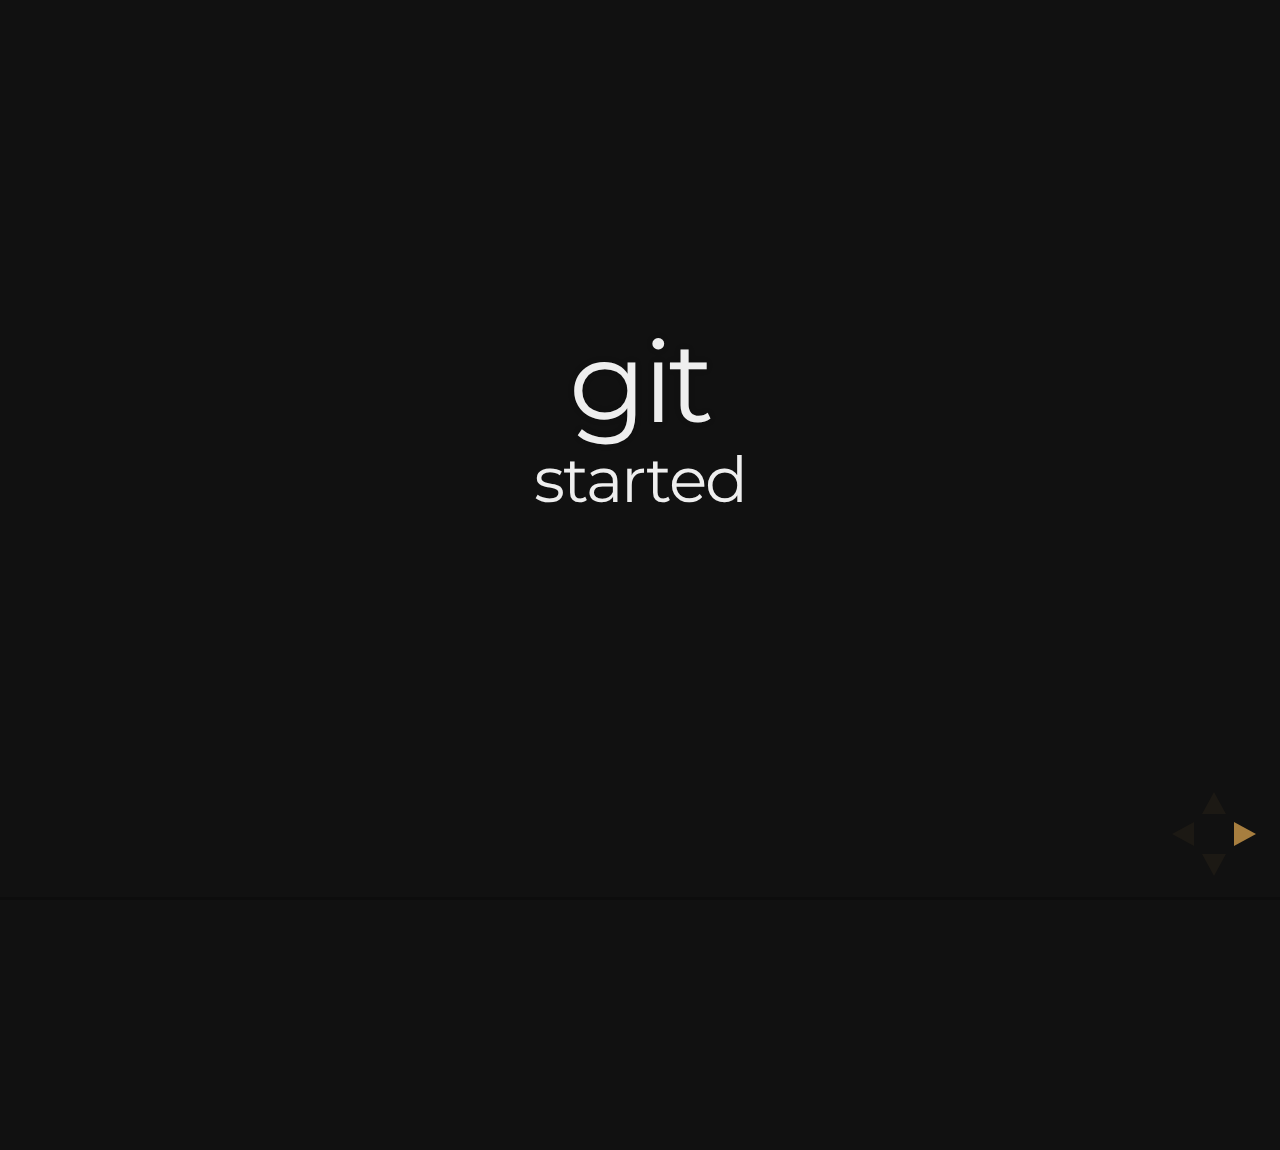
<file: index.html>
<!doctype html>
<html lang="en">

	<head>
		<meta charset="utf-8">

		<title>git-started</title>

		<meta name="apple-mobile-web-app-capable" content="yes" />
		<meta name="apple-mobile-web-app-status-bar-style" content="black-translucent" />

		<meta name="viewport" content="width=device-width, initial-scale=1.0, maximum-scale=1.0, user-scalable=no">

		<link rel="stylesheet" href="css/reveal.min.css">
		<link rel="stylesheet" href="css/theme/night.css" id="theme">
		<link rel="stylesheet" href="custom.css">

		<!-- For syntax highlighting -->
		<link rel="stylesheet" href="lib/css/zenburn.css">

		<!--[if lt IE 9]>
		<script src="lib/js/html5shiv.js"></script>
		<![endif]-->
	</head>

	<body>
		<div class="reveal">
			<div class="slides">
				<section id="intro">
					<h1>git</h1>
					<h2>started</h2>
				</section>
				
				<section id="git">
					<h2>git</h2>
					<p>sistema distribuido de control de versiones.</p>
					<ul>
						<li>veloz y eficiente</li>
						<li>bajo impacto y alto rendimiento</li>
						<li>operaciones locales</li>
					</ul>
				</section>
				
				<section id="local-work">
					<h2>trabajando localmente</h2>
					<p class="big"><br/>\o/</p>
					<p class="big">command line <strong>#FTW</strong></p>
					<br/>
					<p><br/>¿...o no?</p>
					<p>(・・?</p>
				</section>
				
				<section id="init-repo">
					<h2><code>git init</code></h2>
					<p>Crea un repositorio nuevo...</p>
					<pre class="legible">
						<code class="asciidoc">
git-example user$ git init
Initialized empty Git repository in /tmp/git-example/.git/
						</code>
					</pre>
					<p>o reinicia uno existente</p>
					<pre class="legible">
						<code class="asciidoc">
git-example user$ git init
Reinitialized existing Git repository in /tmp/git-example/.git/
						</code>
					</pre>
				</section>
				
				<section id="status-pre">
					<pre class="legible">
						<code class="asciidoc">
git-example user$ touch a.txt
git-example user$ touch b.txt
git-example user$ touch c.txt
						</code>
					</pre>
				</section>
				
				<section id="status">
					<h2><code>git status</code></h2>
					<p>Muestra el estado del repositorio y los cambios realizados en él.</p>
					<pre class="legible">
						<code class="asciidoc">
git-example user$ git status
# On branch master
#
# Initial commit
#
# Untracked files:
#   (use "git add &lt;file&gt;..." to include in what will be committed)
#
#	a.txt
#	b.txt
#	c.txt
nothing added to commit but untracked files present (use "git add" to track)
						</code>
					</pre>
				</section>
				
				<section id="add">
					<h2><code>git add</code></h2>
					<p>Prepara la ejecución del siguiente <i>commit</i> agregando archivos al <i>stage</i>.</p>
					<br/>
					<ul>
						<li><code>git add .</code></li>
						<li><code>git add file.ext other.ext ...</code></li>
					</ul>
					<p><br/>Luego, al verificar el estado:</p>
					<pre class="legible">
						<code class="asciidoc">
# Changes to be committed:
#   (use "git rm --cached &lt;file&gt;..." to unstage)
#
#	new file:   a.txt
#	new file:   b.txt
#	new file:   c.txt
						</code>
					</pre>
				</section>
				
				<section id="commit">
					<h2><code>git commit</code></h2>
					<p>Guarda los cambios del <i>stage</i> con un mensaje del usuario.</p>
					<p>En un editor de texto (como vi):</p>
					<pre class="prev-obj">
						<code class="asciidoc">
Adding initial files to my first commit 

# Please enter the commit message for your changes. Lines starting
# with '#' will be ignored, and an empty message aborts the commit.
# On branch master
#
# Initial commit
#
# Changes to be committed:
#   (use "git rm --cached &lt;file&gt;..." to unstage)
#
#       new file:   a.txt
#       new file:   b.txt
#       new file:   c.txt
						</code>
					</pre>
					<pre class="legible next-obj">
						<code class="asciidoc">
[master (root-commit) 8ed6a6f] Adding initial files to my first commit
 3 files changed, 0 insertions(+), 0 deletions(-)
 create mode 100644 a.txt
 create mode 100644 b.txt
 create mode 100644 c.txt
						</code>
					</pre>
				</section>
				
				<section id="add-a-pre">
					<pre class="legible">
						<code class="asciidoc">
git-example user$ rm a.txt
git-example user$ 
						</code>
					</pre>
					<p>Al verificar el estado:</p>
					<pre class="legible">
						<code class="asciidoc">
# On branch master
# Changes not staged for commit:
#   (use "git add/rm &lt;file&gt;..." to update what will be committed)
#   (use "git checkout -- &lt;file&gt;..." to discard changes in working directory)
#
#	deleted:    a.txt
#
no changes added to commit (use "git add" and/or "git commit -a")
						</code>
					</pre>
				</section>
			
				<section id="add-a">
					<h2><code>git add --all</code></h2>
					<p>Agrega al <i>stage</i> archivos controlados, que pueden ya no estar disponibles (como los eliminados).</p>
					<br/>
					<ul>
						<li><code>git add -A</code></li>
						<li><code>git add -A file.ext other.ext ...</code></li>
					</ul>
					<p><br/>Luego, al verificar el estado:</p>
					<pre class="legible">
						<code class="asciidoc">
# On branch master
# Changes to be committed:
#   (use "git reset HEAD &lt;file&gt;..." to unstage)
#
#	deleted:    a.txt
						</code>
					</pre>
				</section>
				
				<section id="commit-m">
					<h2><code>git commit -m ""</code></h2>
					<pre class="legible next-obj">
						<code class="asciidoc">
git-example user$ git commit -m "Removing wrong file."
[master 3010f10] Removing wrong file.
 1 file changed, 0 insertions(+), 0 deletions(-)
 delete mode 100644 a.txt
						</code>
					</pre>
				</section>
				
				<section id="commit-am-pre">
					<pre class="legible">
						<code class="asciidoc">
git-example user$ echo "B" > b.txt
git-example user$ touch d.txt
git-example user$ git status
						</code>
						<code>
# On branch master
# Changes not staged for commit:
#   (use "git add &lt;file&gt;..." to update what will be committed)
#   (use "git checkout -- &lt;file&gt;..." to discard changes in working directory)
#
#	modified:   b.txt
#
# Untracked files:
#   (use "git add &lt;file&gt;..." to include in what will be committed)
#
#	d.txt
no changes added to commit (use "git add" and/or "git commit -a")
						</code>
					</pre>
				</section>
				
				<section id="commit-am">
					<h2><code>git commit -am ""</code></h2>
					<p>ó <i>"matar dos pájaros de un tiro"</i>.</p>
					<pre class="legible next-obj">
						<code class="asciidoc">
git-example user$ git commit -am "Adding B content and d file."
[master 8cc0a4c] Adding B content and d file.
 1 file changed, 1 insertion(+)
						</code>
					</pre>
				</section>
				
				<section id="commit-amend-pre">
					<pre class="legible">
						<code class="asciidoc">
git-example user$ git status
						</code>
						<code>
# On branch master
# Untracked files:
#   (use "git add &lt;file&gt;..." to include in what will be committed)
#
#	d.txt
nothing added to commit but untracked files present (use "git add" to track)
						</code>
					</pre>
					<p><code>(~_~;)</code></p>
					<p><br/><i>pero... no se suponía que...</i></p>
				</section>
				
				<section id="commit-amend">
					<pre class="legible">
						<code class="asciidoc">
git-example user$ git add .
git-example user$ git status
						</code>
						<code>
# On branch master
# Changes to be committed:
#   (use "git reset HEAD &lt;file&gt;..." to unstage)
#
#	new file:   d.txt
						</code>
					</pre>
					<h2><code>git commit --amend</code></h2>
					<pre class="legible next-obj">
						<code class="asciidoc">
[master 09b9cbb] Adding B content and d file.
 2 files changed, 1 insertion(+)
 create mode 100644 d.txt
						</code>
					</pre>
				</section>
				
				<section id="log-pre">
					<pre class="legible">
						<code class="asciidoc">
git-example user$ echo "C" > c.txt
git-example user$ touch e.txt
git-example user$ git add .
git-example user$ git commit -m "Adding e file and writing C on c.txt"
						</code>
						<code>
[master a4cc3a3] Adding e file and writing C on c.txt
 2 files changed, 1 insertion(+)
 create mode 100644 e.txt
						</code>
					</pre>
				</section>
				
				<section id="log">
					<blockquote>"El pueblo que no conoce su historia está condenado a repetirla"</blockquote>
					<p>cierto, aunque fuera de contexto en este caso, algo similar aplica...</p>
					<br/>
					<h2><code>git log</code></h2>
					<pre>
						<code class="asciidoc extended">
commit a4cc3a36c5b491ad222e6d95ab1a386c5aac25c5
Author: user &lt;user@server.com&gt;
Date:   Tue Mar 4 19:47:18 2014 -0500

    Adding e file and writing C on c.txt

commit 09b9cbb24a27a4b3084d1fba2b574c8b2b1876ee
Author: user &lt;user@server.com&gt;
Date:   Tue Mar 4 19:14:16 2014 -0500

    Adding B content and d file.

commit 3010f10efae970bddf07de012b9d4675112827cb
Author: user &lt;user@server.com&gt;
Date:   Tue Mar 4 19:00:30 2014 -0500

    Removing wrong file.

commit 8ed6a6f8e5cdebf31699df03870e69725f919b87
Author: user &lt;user@server.com&gt;
Date:   Tue Mar 4 18:31:48 2014 -0500

    Adding initial files to my first commit
						</code>
					</pre>
				</section>
				
				<section id="log-oneline">
					<p>no quería saber tanto...</p>
					<br/>
					<h2><code>git log --oneline</code></h2>
					<pre class="legible">
						<code class="asciidoc extended">
a4cc3a3 Adding e file and writing C on c.txt
09b9cbb Adding B content and d file.
3010f10 Removing wrong file.
8ed6a6f Adding initial files to my first commit
						</code>
					</pre>
				</section>
				
				<section id="log-n">
					<p>¡uy! ¡este proyecto tiene muchos <i>commits</i>!</p>
					<br/>
					<h2><code>-n</code></h2>
					<ul>
						<li><code>git log -n 2</code></ul>
						<li><code>git log --oneline -n 2</code></ul>
					</ul>
					<pre class="legible">
						<code class="asciidoc">
git-example user$ git log -n 2
commit a4cc3a36c5b491ad222e6d95ab1a386c5aac25c5
Author: user &lt;user@server.com&gt;
Date:   Tue Mar 4 19:47:18 2014 -0500

    Adding e file and writing C on c.txt

commit 09b9cbb24a27a4b3084d1fba2b574c8b2b1876ee
Author: user &lt;user@server.com&gt;
Date:   Tue Mar 4 19:14:16 2014 -0500

    Adding B content and d file.
						</code>
					</pre>
				</section>
				
				<section id="log-dashdash">
					<p>y... ¿cómo sé que ha pasado con un archivo?</p>
					<br/>
					<h2><code>--</code></h2>
					<ul>
						<li><code>git log -- b.txt</code></ul>
						<li><code>git log --oneline -- b.txt</code></ul>
					</ul>
					<pre class="legible">
						<code class="asciidoc">
git-example user$ git log --oneline -- b.txt
09b9cbb Adding B content and d file.
8ed6a6f Adding initial files to my first commit
						</code>
					</pre>
				</section>
				
				<section id="show">
					<h2><code>git show</code></h2>
					<p>Muestra el contenido del <i>commit</i> más reciente.</p>
					<pre class="legible">
						<code class="asciidoc extended">
commit a4cc3a36c5b491ad222e6d95ab1a386c5aac25c5
Author: user &lt;user@server.com&gt;
Date:   Tue Mar 4 19:47:18 2014 -0500

    Adding e file and writing C on c.txt
						
diff --git a/c.txt b/c.txt
index e69de29..3cc58df 100644
--- a/c.txt
+++ b/c.txt
@@ -0,0 +1 @@
+C
diff --git a/e.txt b/e.txt
new file mode 100644
index 0000000..e69de29
						</code>
					</pre>
				</section>
				
				<section id="show-id">
					<p>¿y los detalles de un <i>commit</i> más antiguo?</p>
					<br/>
					<h2><code>git show &lt;commit-id&gt;</code></h2>
					<pre class="legible">
						<code class="asciidoc extended">
git-example user$ git show 09b9cbb
commit 09b9cbb24a27a4b3084d1fba2b574c8b2b1876ee
Author: user &lt;user@server.com&gt;
Date:   Tue Mar 4 19:14:16 2014 -0500

    Adding B content and d file.

diff --git a/b.txt b/b.txt
index e69de29..223b783 100644
--- a/b.txt
+++ b/b.txt
@@ -0,0 +1 @@
+B
diff --git a/d.txt b/d.txt
new file mode 100644
index 0000000..e69de29
						</code>
					</pre>
				</section>
				
				<section id="show-id-files">
					<p>¡bacán! pero solo me interesan los archivos afectados...</p>
					<br/>
					<h2><code>git show &lt;id&gt; --name-only</code></h2>
					<pre class="legible">
						<code class="asciidoc extended">
git-example user$ git show 09b9cbb --name-only
commit 09b9cbb24a27a4b3084d1fba2b574c8b2b1876ee
Author: user &lt;user@server.com&gt;
Date:   Tue Mar 4 19:14:16 2014 -0500

    Adding B content and d file.

b.txt
d.txt
						</code>
					</pre>
				</section>
				
				<section id="show-id-file">
					<p>ufff... y ¿qué tal ver los cambios de un archivo en un <i>commit</i> específico?</p>
					<br/>
					<h2><code>git show &lt;id&gt; -- file.ext</code></h2>
					<pre class="legible">
						<code class="asciidoc extended">
git-example user$ git show 09b9cbb -- b.txt
commit 09b9cbb24a27a4b3084d1fba2b574c8b2b1876ee
Author: user &lt;user@server.com&gt;
Date:   Tue Mar 4 19:14:16 2014 -0500

    Adding B content and d file.

diff --git a/b.txt b/b.txt
index e69de29..223b783 100644
--- a/b.txt
+++ b/b.txt
@@ -0,0 +1 @@
+B
						</code>
					</pre>
				</section>
				
				<section>
					<p>para ir terminando...</p>
				</section>
				
				<section id="reset-checkout-rebase-pre">
					<pre class="legible">
						<code class="asciidoc">
git-example user$ echo "DDDDDD" > c.txt
git-example user$ echo "BBBB" > b.txt
git-example user$ git add .
git-example user$ git status
						</code>
						<code>
# On branch master
# Changes to be committed:
#   (use "git reset HEAD &lt;file&gt;..." to unstage)
#
#	modified:   b.txt
#	modified:   c.txt
						</code>
					</pre>
				</section>
				
				<section id="reset-checkout">
					<p>¡oh no! ¡"DDDDDD" no puede ir en c.txt!</p>
					<br/>
					<h2><code>git reset HEAD c.txt</code></h2>
					<pre class="legible">
						<code class="asciidoc extended">
Unstaged changes after reset:
M	c.txt
						</code>
					</pre>
					<h2><code>git checkout c.txt</code></h2>
					<p>al revisar el estado, <code>c.txt</code> ya no está modificado</p>
					<pre class="legible">
						<code class="asciidoc extended">
# On branch master
# Changes to be committed:
#   (use "git reset HEAD &lt;file&gt;..." to unstage)
#
#	modified:   b.txt
						</code>
					</pre>
				</section>
				
				<section id="rebase-pre">
					<p>¡fiu! ahora si..., el último <i>commit</i></p>
					<pre class="legible">
						<code class="asciidoc extended">
git-example user$ git commit -m "B.txt content set to BBBB"
[master fb4292f] B.txt content set to BBBB
 1 file changed, 1 insertion(+), 1 deletion(-)
						</code>
					</pre>
					<p>aunque... mmm... este cambio debería ser parte de un <i>commit</i> anterior...</p>
					<pre class="legible">
						<code class="asciidoc extended">
git log --oneline -- b.txt
fb4292f B.txt content set to BBBB
09b9cbb Adding B content and d file.
8ed6a6f Adding initial files to my first commit
						</code>
					</pre>
				</section>
				
				<section id="rebase">
					<h2><code>git rebase -i HEAD~4</code></h2>
					<pre class="legible">
						<code class="asciidoc extended">
pick 3010f10 Removing wrong file.
pick 09b9cbb Adding B content and d file.
pick a4cc3a3 Adding e file and writing C on c.txt
pick fb4292f B.txt content set to BBBB

# Rebase 8ed6a6f..fb4292f onto 8ed6a6f
#
# Commands:
...
						</code>
					</pre>
					<p>reordenamos los commits: <strong>fb4292f</strong> justo después de <strong>09b9cbb</strong></p>
					<pre class="legible">
						<code class="asciidoc extended">
pick 3010f10 Removing wrong file.
pick 09b9cbb Adding B content and d file.
pick fb4292f B.txt content set to BBBB
pick a4cc3a3 Adding e file and writing C on c.txt
...
						</code>
					</pre>
				</section>
				
				<section id="rebase-2">
					<p>cambiar la instrucción <strong>pick</strong> de fb4292f por <strong>squash</strong> o <strong>fixup</strong>.</p>
					<pre class="legible">
						<code class="asciidoc extended">
pick 3010f10 Removing wrong file.
pick 09b9cbb Adding B content and d file.
squash fb4292f B.txt content set to BBBB
pick a4cc3a3 Adding e file and writing C on c.txt
...
						</code>
					</pre>
					<p>luego de ordenar los <i>commits</i>, confirmar los cambios a realizar:</p>
					<pre class="legible">
						<code class="asciidoc extended">
# This is a combination of 2 commits.
# The first commit's message is:

Adding B content and d file.

# This is the 2nd commit message:

B.txt content set to BBBB
...
						</code>
					</pre>
				</section>
				
				<section id="rebase-3">
					<p><code>rebase</code> termina de efectuar los cambios</p>
					<pre class="legible">
						<code class="asciidoc extended">
[detached HEAD 9d30a2e] Adding B content and d file.
 2 files changed, 1 insertion(+)
 create mode 100644 d.txt
Successfully rebased and updated refs/heads/master.
						</code>
					</pre>
					<p>comprobar las modificaciones efectuadas.</p>
					<pre class="legible">
						<code class="asciidoc extended">
git-example user$ git log --oneline
32397d1 Adding e file and writing C on c.txt
9d30a2e Adding B content and d file.
3010f10 Removing wrong file.
8ed6a6f Adding initial files to my first commit
						</code>
					</pre>
					<p>los dos <i>commits</i> utilizados ya no se encuentran, y en su lugar aparece uno nuevo: <strong>9d30a2e</strong></p>
				</section>
				
				<section id="rebase-4">
					<p>verificar que en el commit <strong>9d30a2e</strong> el contenido "BBBB" fue almacenado en <code>b.txt</code>.</p>
					<pre class="legible">
						<code class="asciidoc extended">
git-example user$ git show 9d30a2e -- b.txt
commit 9d30a2ec950ff9a376c0e405807fc898d6a94b37
Author: user &lt;user@server.com&gt;
Date:   Tue Mar 4 19:14:16 2014 -0500

    Adding B content and d file.
    
    B.txt content set to BBBB

diff --git a/b.txt b/b.txt
index e69de29..a07e243 100644
--- a/b.txt
+++ b/b.txt
@@ -0,0 +1 @@
+BBBB
						</code>
					</pre>
				</section>
			
				<section>
					<p class="big">(^ _ ^)/</p>
					<br/>
					<br/>
					<p class="small">
						Carlos Andrés Oquendo<br/>
						<a href="mailto:coquendo@thoughtworks.com">coquendo@thoughtworks.com</a><br/> 
						<a href="https://twitter.com/andres19_05">@andres19_05</a>
					</p>
				</section>
			</div>
		</div>

		<script src="lib/js/head.min.js"></script>
		<script src="js/reveal.min.js"></script>

		<script>

			// Full list of configuration options available here:
			// https://github.com/hakimel/reveal.js#configuration
			Reveal.initialize({
				controls: true,
				progress: true,
				history: true,
				center: true,

				theme: Reveal.getQueryHash().theme, // available themes are in /css/theme
				transition: Reveal.getQueryHash().transition || 'default', // default/cube/page/concave/zoom/linear/fade/none

				// Parallax scrolling
				// parallaxBackgroundImage: 'https://s3.amazonaws.com/hakim-static/reveal-js/reveal-parallax-1.jpg',
				// parallaxBackgroundSize: '2100px 900px',

				// Optional libraries used to extend on reveal.js
				dependencies: [
					{ src: 'lib/js/classList.js', condition: function() { return !document.body.classList; } },
					{ src: 'plugin/markdown/marked.js', condition: function() { return !!document.querySelector( '[data-markdown]' ); } },
					{ src: 'plugin/markdown/markdown.js', condition: function() { return !!document.querySelector( '[data-markdown]' ); } },
					{ src: 'plugin/highlight/highlight.js', async: true, callback: function() { hljs.initHighlightingOnLoad(); } },
					{ src: 'plugin/zoom-js/zoom.js', async: true, condition: function() { return !!document.body.classList; } },
					{ src: 'plugin/notes/notes.js', async: true, condition: function() { return !!document.body.classList; } }
				]
			});

		</script>

	</body>
</html>
</file>
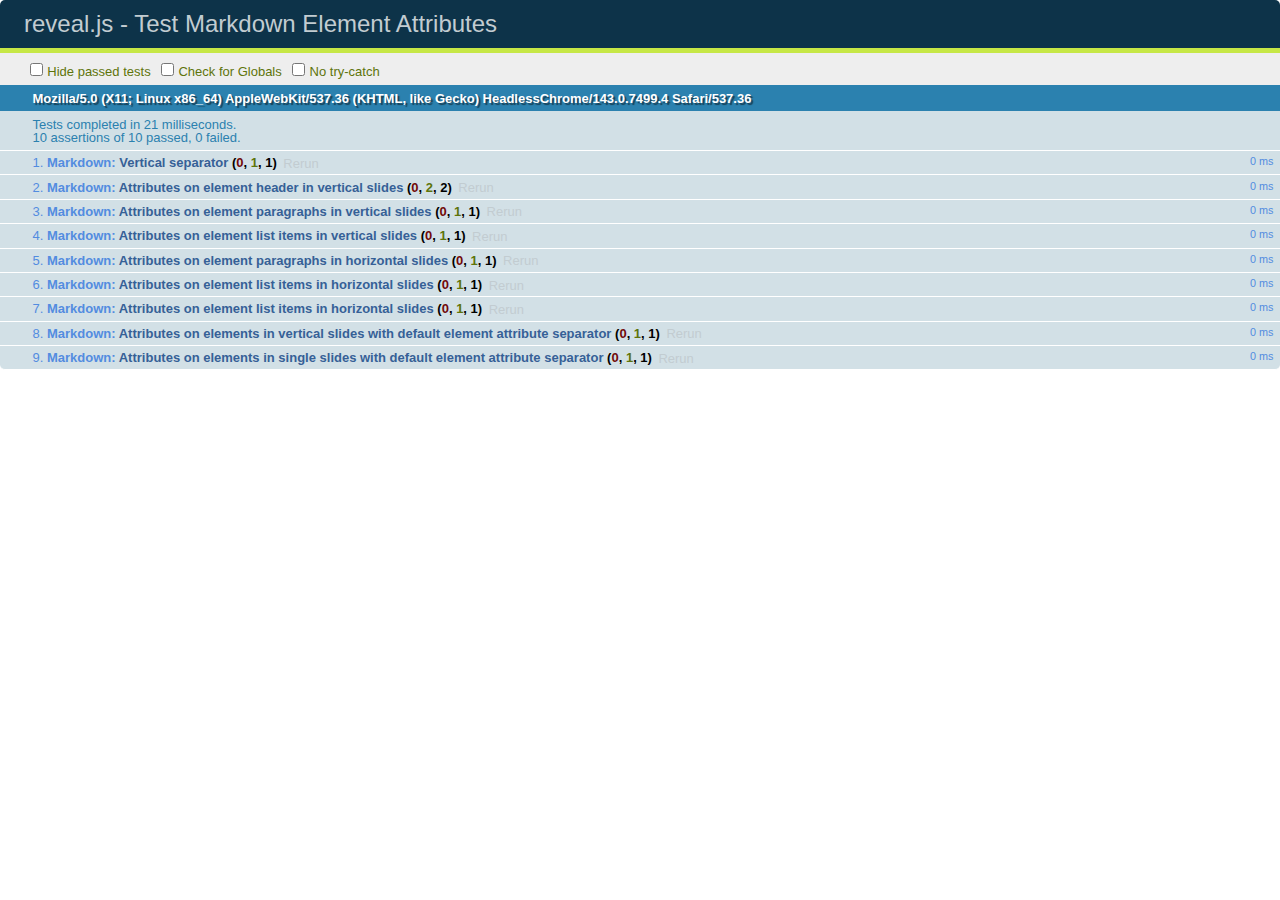
<file: test/test-markdown-element-attributes.html>
<!doctype html>
<html lang="en">

	<head>
		<meta charset="utf-8">

		<title>reveal.js - Test Markdown Element Attributes</title>

		<link rel="stylesheet" href="../css/reveal.min.css">
		<link rel="stylesheet" href="qunit-1.12.0.css">
	</head>

	<body style="overflow: auto;">

		<div id="qunit"></div>
		<div id="qunit-fixture"></div>

		<div class="reveal" style="display: none;">

			<div class="slides">

				<!-- <section data-markdown="example.md" data-separator="^\n\n\n" data-vertical="^\n\n"></section> -->

				<!-- Slides are separated by newline + three dashes + newline, vertical slides identical but two dashes -->
				<section data-markdown data-separator="^\n---\n$" data-vertical="^\n--\n$" data-element-attributes="{_\s*?([^}]+?)}">>
					<script type="text/template">
						## Slide 1.1
						<!-- {_class="fragment fade-out" data-fragment-index="1"} -->

						--

						## Slide 1.2
						<!-- {_class="fragment shrink"} -->

						Paragraph 1
						<!-- {_class="fragment grow"} -->

						Paragraph 2
						<!-- {_class="fragment grow"} -->

						- list item 1 <!-- {_class="fragment roll-in"} -->
						- list item 2 <!-- {_class="fragment roll-in"} -->
						- list item 3 <!-- {_class="fragment roll-in"} -->


						---

						## Slide 2


						Paragraph 1.2  
						multi-line <!-- {_class="fragment highlight-red"} -->

						Paragraph 2.2 <!-- {_class="fragment highlight-red"} -->

						Paragraph 2.3 <!-- {_class="fragment highlight-red"} -->

						Paragraph 2.4 <!-- {_class="fragment highlight-red"} -->

						- list item 1 <!-- {_class="fragment highlight-green"} -->
						- list item 2<!-- {_class="fragment highlight-green"} -->
						- list item 3<!-- {_class="fragment highlight-green"} -->
						- list item 4
						<!-- {_class="fragment highlight-green"} -->
						- list item 5<!-- {_class="fragment highlight-green"} -->

						Test

						![Example Picture](examples/assets/image2.png)
						<!-- {_class="reveal stretch"} -->

					</script>
				</section>



				<section 	data-markdown data-separator="^\n\n\n"
									data-vertical="^\n\n"
									data-notes="^Note:"
									data-charset="utf-8">
					<script type="text/template">
						# Test attributes in Markdown with default separator
						## Slide 1 Def <!-- .element: class="fragment highlight-red" data-fragment-index="1" -->


						## Slide 2 Def
						<!-- .element: class="fragment highlight-red" -->

					</script>
				</section>

				<section data-markdown>
				  <script type="text/template">
					## Hello world
					A paragraph
					<!-- .element: class="fragment highlight-blue" -->
				  </script>
				</section>

				<section data-markdown>
				  <script type="text/template">
					## Hello world

					Multiple  
					Line
					<!-- .element: class="fragment highlight-blue" -->
				  </script>
				</section>

				<section data-markdown>
				  <script type="text/template">
					## Hello world

					Test<!-- .element: class="fragment highlight-blue" -->

					More Test
				  </script>
				</section>


			</div>

		</div>

		<script src="../lib/js/head.min.js"></script>
		<script src="../js/reveal.min.js"></script>
		<script src="../plugin/markdown/marked.js"></script>
		<script src="../plugin/markdown/markdown.js"></script>
		<script src="qunit-1.12.0.js"></script>

		<script src="test-markdown-element-attributes.js"></script>

	</body>
</html>
</file>
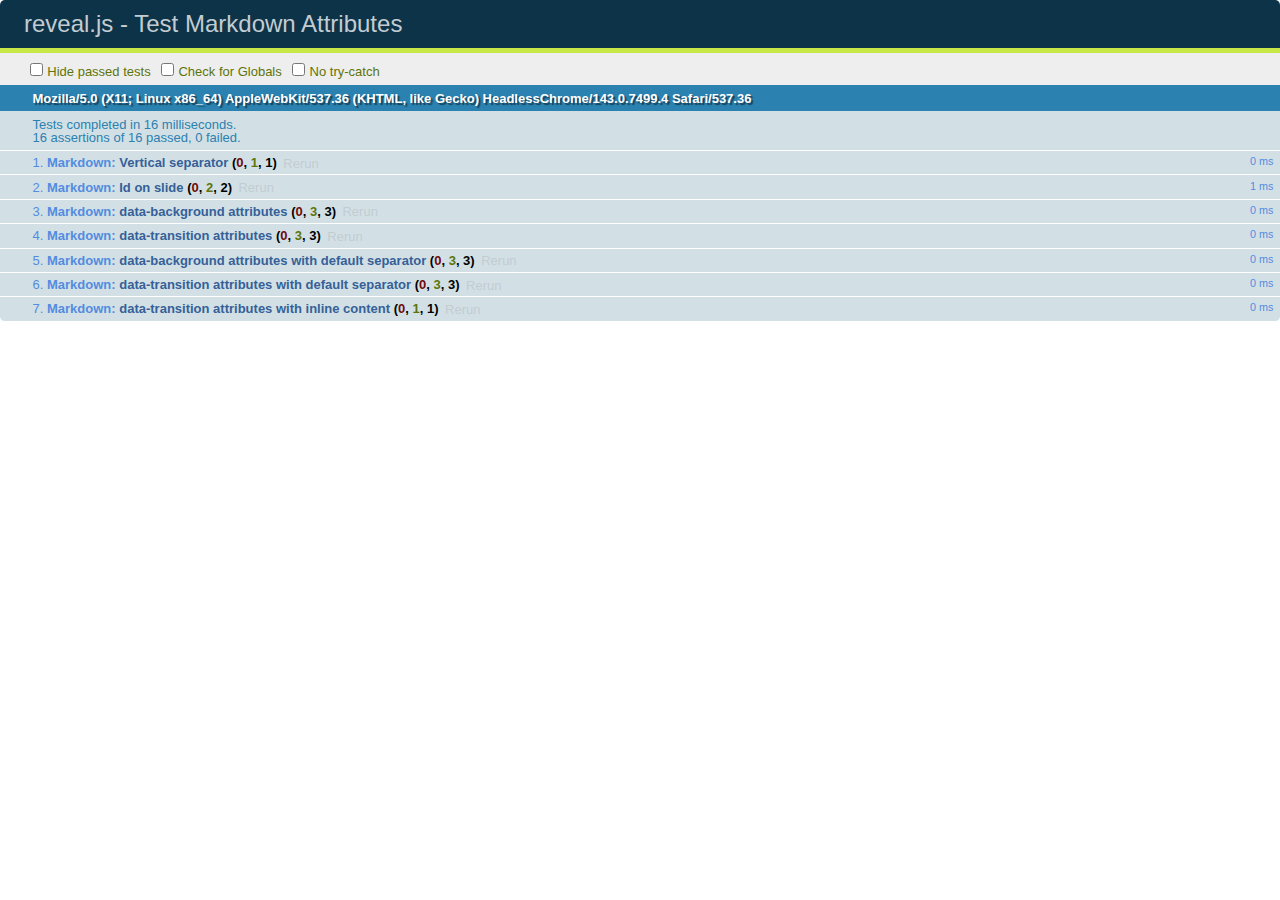
<file: test/test-markdown-slide-attributes.html>
<!doctype html>
<html lang="en">

	<head>
		<meta charset="utf-8">

		<title>reveal.js - Test Markdown Attributes</title>

		<link rel="stylesheet" href="../css/reveal.min.css">
		<link rel="stylesheet" href="qunit-1.12.0.css">
	</head>

	<body style="overflow: auto;">

		<div id="qunit"></div>
		<div id="qunit-fixture"></div>

		<div class="reveal" style="display: none;">

			<div class="slides">

				<!-- <section data-markdown="example.md" data-separator="^\n\n\n" data-vertical="^\n\n"></section> -->

				<!-- Slides are separated by three lines, vertical slides by two lines, attributes are one any line starting with (spaces and) two dashes -->
				<section 	data-markdown data-separator="^\n\n\n"
									data-vertical="^\n\n"
									data-notes="^Note:"
									data-attributes="--\s(.*?)$"
									data-charset="utf-8">
					<script type="text/template">
						# Test attributes in Markdown
						## Slide 1



						## Slide 2
						<!-- -- id="slide2" data-transition="zoom" data-background="#A0C66B" -->


						## Slide 2.1
						<!-- -- data-background="#ff0000" data-transition="fade" -->


						## Slide 2.2
						[Link to Slide2](#/slide2)



						## Slide 3
						<!-- -- data-transition="zoom" data-background="#C6916B" -->



						## Slide 4
					</script>
				</section>

				<section 	data-markdown data-separator="^\n\n\n"
									data-vertical="^\n\n"
									data-notes="^Note:"
									data-charset="utf-8">
					<script type="text/template">
						# Test attributes in Markdown with default separator
						## Slide 1 Def



						## Slide 2 Def
						<!-- .slide: id="slide2def" data-transition="concave" data-background="#A7C66B" -->


						## Slide 2.1 Def
						<!-- .slide: data-background="#f70000" data-transition="page" -->


						## Slide 2.2 Def
						[Link to Slide2](#/slide2def)



						## Slide 3 Def
						<!-- .slide: data-transition="concave" data-background="#C7916B" -->



						## Slide 4
					</script>
				</section>

				<section data-markdown>
					<script type="text/template">
						<!-- .slide: data-background="#ff0000" -->
						## Hello world
					</script>
				</section>

				<section data-markdown>
					<script type="text/template">
						## Hello world
						<!-- .slide: data-background="#ff0000" -->
					</script>
				</section>

				<section data-markdown>
					<script type="text/template">
						## Hello world

						Test
						<!-- .slide: data-background="#ff0000" -->

						More Test
					</script>
				</section>

			</div>

		</div>

		<script src="../lib/js/head.min.js"></script>
		<script src="../js/reveal.min.js"></script>
		<script src="../plugin/markdown/marked.js"></script>
		<script src="../plugin/markdown/markdown.js"></script>
		<script src="qunit-1.12.0.js"></script>

		<script src="test-markdown-slide-attributes.js"></script>

	</body>
</html>
</file>
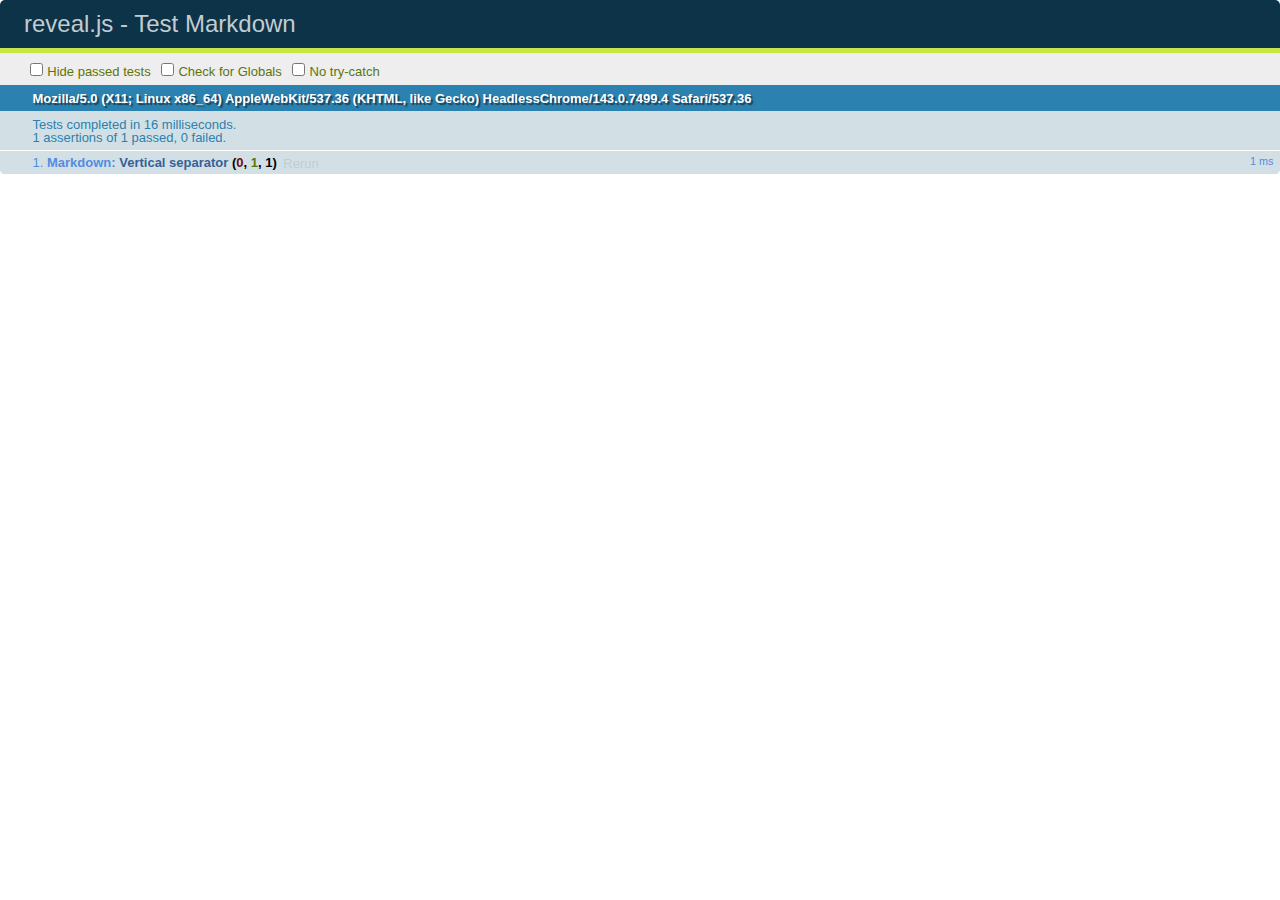
<file: test/test-markdown.html>
<!doctype html>
<html lang="en">

	<head>
		<meta charset="utf-8">

		<title>reveal.js - Test Markdown</title>

		<link rel="stylesheet" href="../css/reveal.min.css">
		<link rel="stylesheet" href="qunit-1.12.0.css">
	</head>

	<body style="overflow: auto;">

		<div id="qunit"></div>
  		<div id="qunit-fixture"></div>

		<div class="reveal" style="display: none;">

			<div class="slides">

				<!-- <section data-markdown="example.md" data-separator="^\n\n\n" data-vertical="^\n\n"></section> -->

				<!-- Slides are separated by newline + three dashes + newline, vertical slides identical but two dashes -->
				<section data-markdown data-separator="^\n---\n$" data-vertical="^\n--\n$">
					<script type="text/template">
						## Slide 1.1

						--

						## Slide 1.2

						---

						## Slide 2
					</script>
				</section>

			</div>

		</div>

		<script src="../lib/js/head.min.js"></script>
		<script src="../js/reveal.min.js"></script>
		<script src="../plugin/markdown/marked.js"></script>
		<script src="../plugin/markdown/markdown.js"></script>
		<script src="qunit-1.12.0.js"></script>

		<script src="test-markdown.js"></script>

	</body>
</html>
</file>
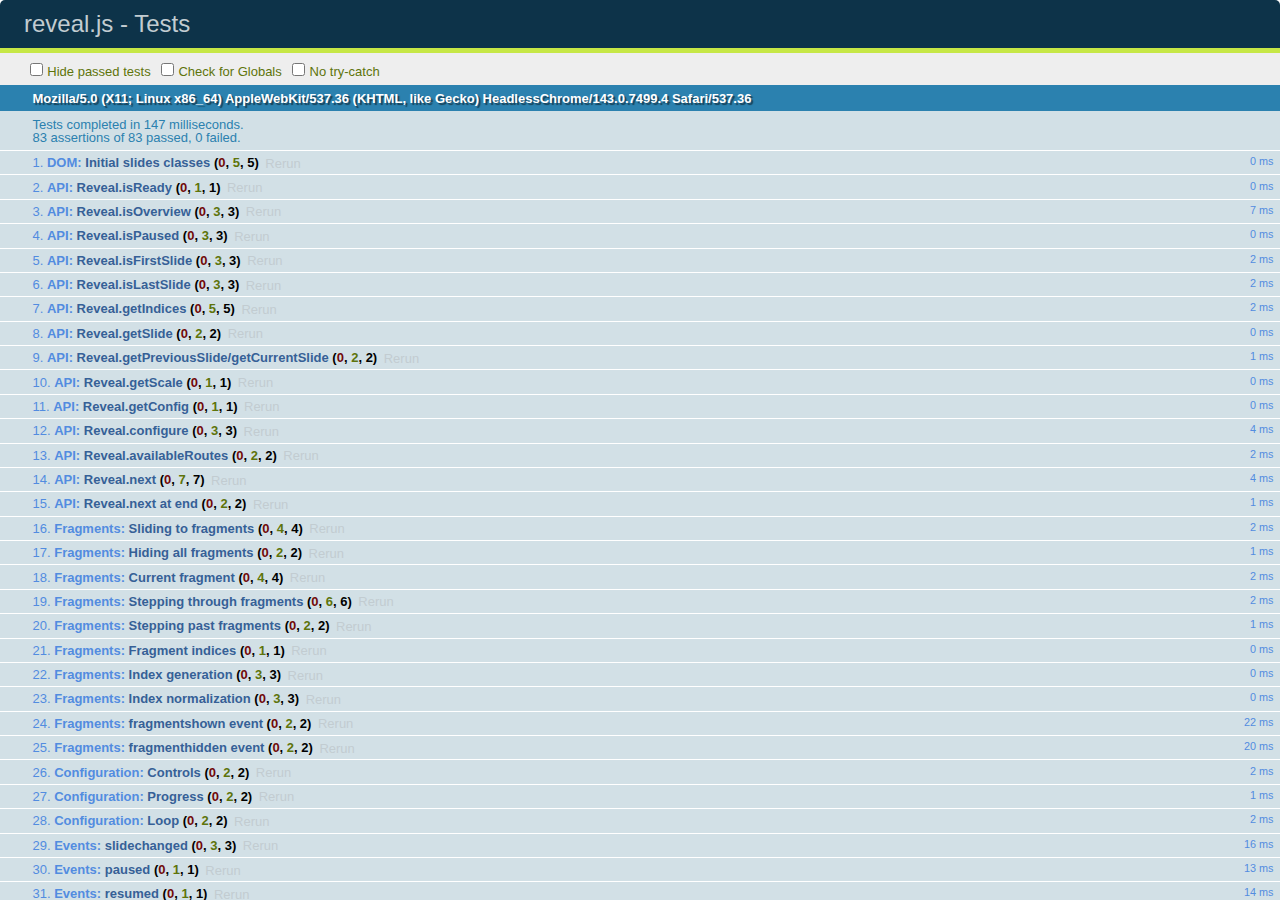
<file: test/test.html>
<!doctype html>
<html lang="en">

	<head>
		<meta charset="utf-8">

		<title>reveal.js - Tests</title>

		<link rel="stylesheet" href="../css/reveal.min.css">
		<link rel="stylesheet" href="qunit-1.12.0.css">
	</head>

	<body style="overflow: auto;">

		<div id="qunit"></div>
  		<div id="qunit-fixture"></div>

		<div class="reveal" style="display: none;">

			<div class="slides">

				<section>
					<h1>1</h1>
				</section>

				<section>
					<section>
						<h1>2.1</h1>
					</section>
					<section>
						<h1>2.2</h1>
					</section>
					<section>
						<h1>2.3</h1>
					</section>
				</section>

				<section id="fragment-slides">
					<section>
						<h1>3.1</h1>
						<ul>
							<li class="fragment">4.1</li>
							<li class="fragment">4.2</li>
							<li class="fragment">4.3</li>
						</ul>
					</section>

					<section>
						<h1>3.2</h1>
						<ul>
							<li class="fragment" data-fragment-index="0">4.1</li>
							<li class="fragment" data-fragment-index="0">4.2</li>
						</ul>
					</section>

					<section>
						<h1>3.3</h1>
						<ul>
							<li class="fragment" data-fragment-index="1">3.3.1</li>
							<li class="fragment" data-fragment-index="4">3.3.2</li>
							<li class="fragment" data-fragment-index="4">3.3.3</li>
						</ul>
					</section>
				</section>

				<section>
					<h1>4</h1>
				</section>

			</div>

		</div>

		<script src="../lib/js/head.min.js"></script>
		<script src="../js/reveal.min.js"></script>
		<script src="qunit-1.12.0.js"></script>

		<script src="test.js"></script>

	</body>
</html>
</file>
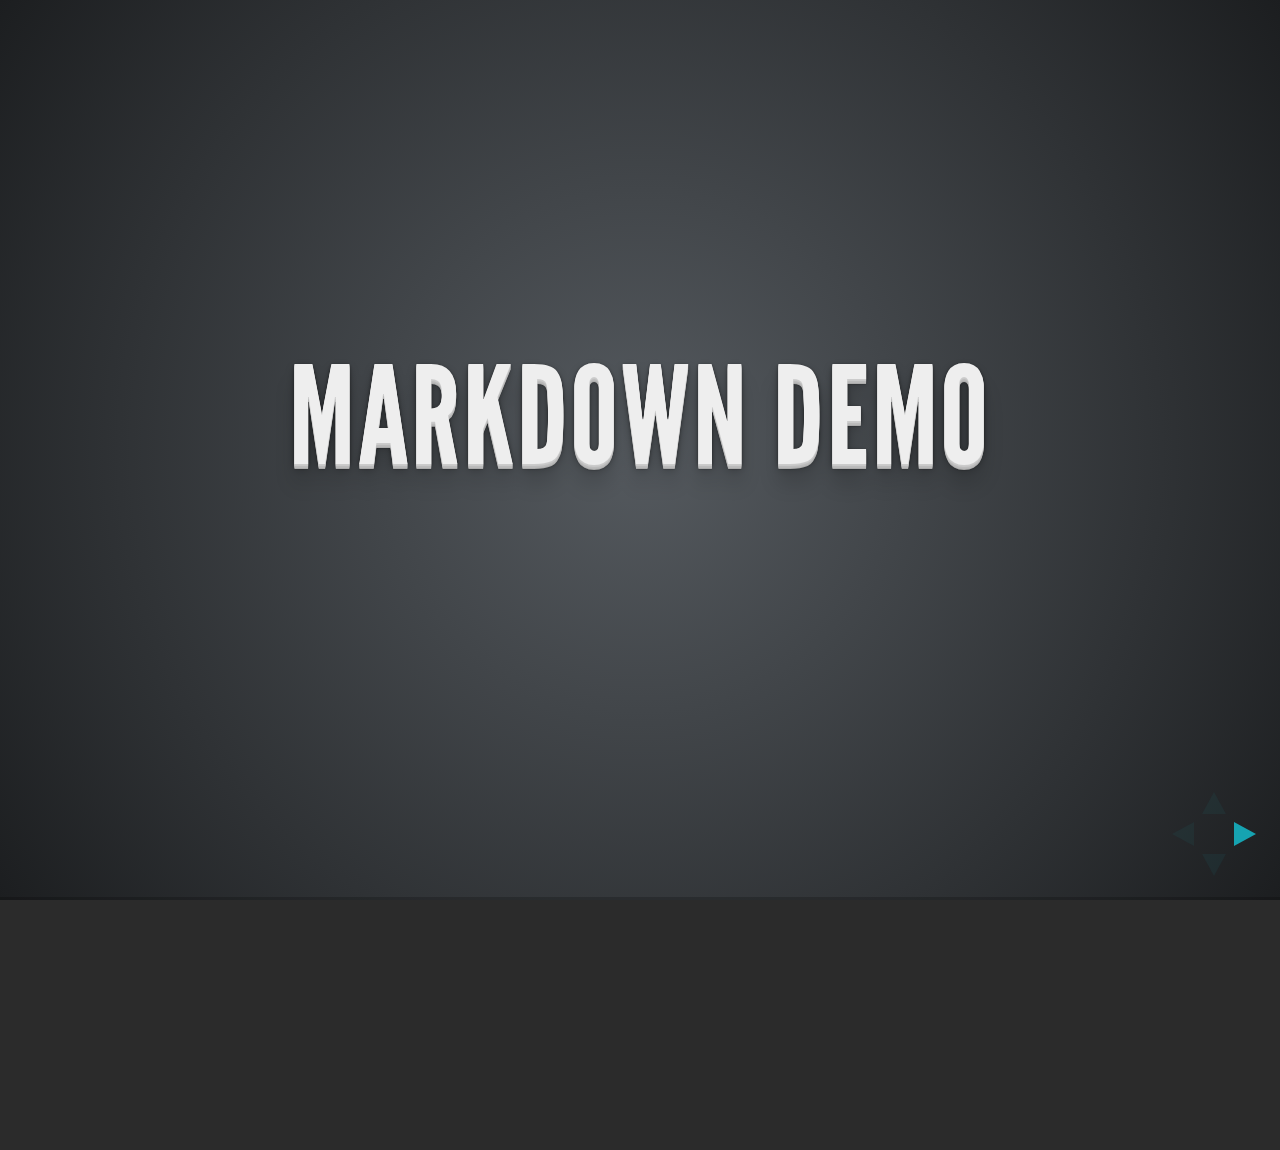
<file: plugin/markdown/example.html>
<!doctype html>
<html lang="en">

	<head>
		<meta charset="utf-8">

		<title>reveal.js - Markdown Demo</title>

		<link rel="stylesheet" href="../../css/reveal.css">
		<link rel="stylesheet" href="../../css/theme/default.css" id="theme">

        <link rel="stylesheet" href="../../lib/css/zenburn.css">
	</head>

	<body>

		<div class="reveal">

			<div class="slides">

                <!-- Use external markdown resource, separate slides by three newlines; vertical slides by two newlines -->
                <section data-markdown="example.md" data-separator="^\n\n\n" data-vertical="^\n\n"></section>

                <!-- Slides are separated by three dashes (quick 'n dirty regular expression) -->
                <section data-markdown data-separator="---">
                    <script type="text/template">
                        ## Demo 1
                        Slide 1
                        ---
                        ## Demo 1
                        Slide 2
                        ---
                        ## Demo 1
                        Slide 3
                    </script>
                </section>

                <!-- Slides are separated by newline + three dashes + newline, vertical slides identical but two dashes -->
                <section data-markdown data-separator="^\n---\n$" data-vertical="^\n--\n$">
                    <script type="text/template">
                        ## Demo 2
                        Slide 1.1

                        --

                        ## Demo 2
                        Slide 1.2

                        ---

                        ## Demo 2
                        Slide 2
                    </script>
                </section>

                <!-- No "extra" slides, since there are no separators defined (so they'll become horizontal rulers) -->
                <section data-markdown>
                    <script type="text/template">
                        A

                        ---

                        B

                        ---

                        C
                    </script>
                </section>

                <!-- Slide attributes -->
                <section data-markdown>
                    <script type="text/template">
                        <!-- .slide: data-background="#000000" -->
                        ## Slide attributes
                    </script>
                </section>

                <!-- Element attributes -->
                <section data-markdown>
                    <script type="text/template">
                        ## Element attributes
                        - Item 1 <!-- .element: class="fragment" data-fragment-index="2" -->
                        - Item 2 <!-- .element: class="fragment" data-fragment-index="1" -->
                    </script>
                </section>

                <!-- Code -->
                <section data-markdown>
                    <script type="text/template">
                        ```php
                        public function foo()
                        {
                            $foo = array(
                                'bar' => 'bar'
                            )
                        }
                        ```
                    </script>
                </section>

            </div>
		</div>

		<script src="../../lib/js/head.min.js"></script>
		<script src="../../js/reveal.js"></script>

		<script>

			Reveal.initialize({
				controls: true,
				progress: true,
				history: true,
				center: true,

				// Optional libraries used to extend on reveal.js
				dependencies: [
					{ src: '../../lib/js/classList.js', condition: function() { return !document.body.classList; } },
					{ src: 'marked.js', condition: function() { return !!document.querySelector( '[data-markdown]' ); } },
                    { src: 'markdown.js', condition: function() { return !!document.querySelector( '[data-markdown]' ); } },
                    { src: '../highlight/highlight.js', async: true, callback: function() { hljs.initHighlightingOnLoad(); } },
					{ src: '../notes/notes.js' }
				]
			});

		</script>

	</body>
</html>
</file>
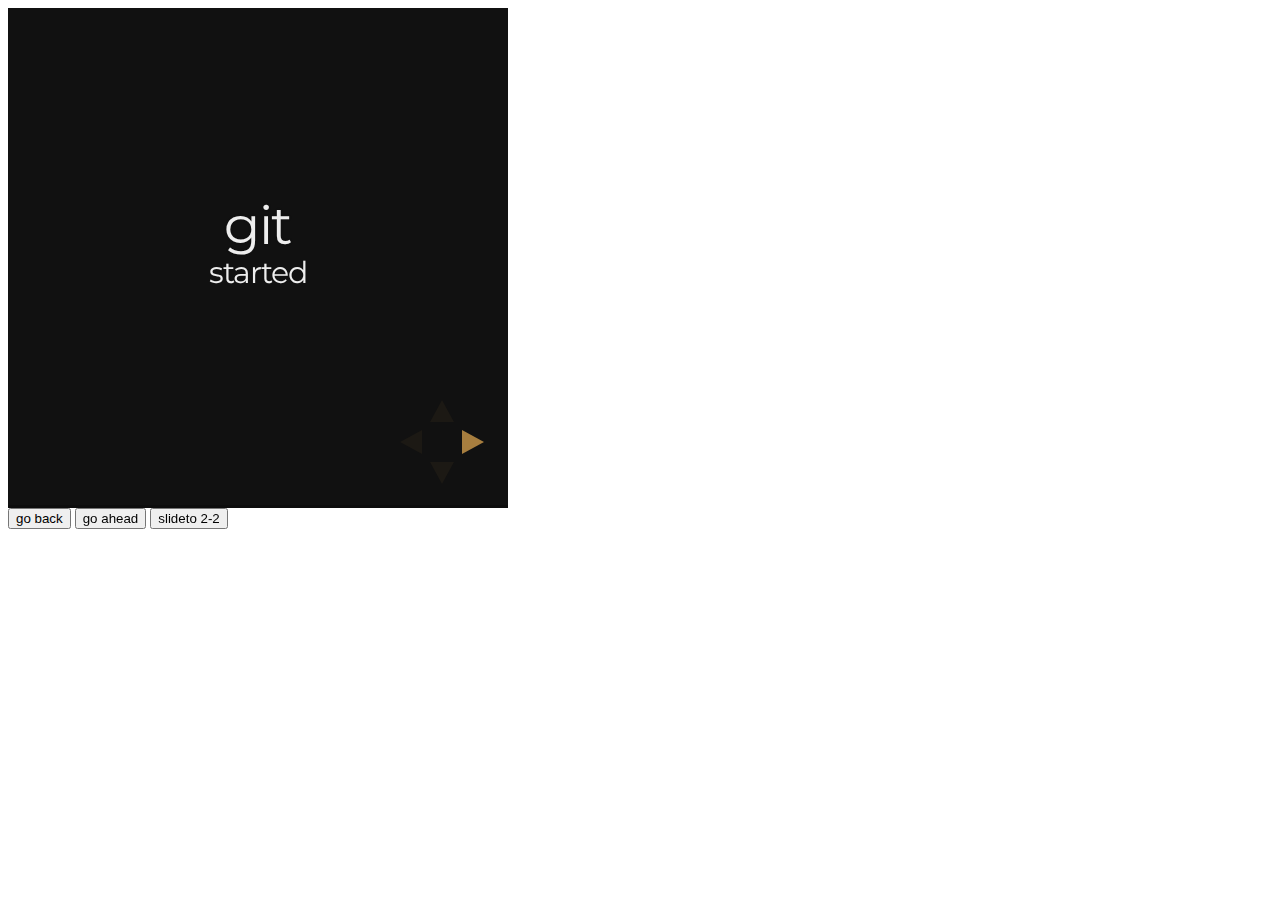
<file: plugin/postmessage/example.html>
<html>
	<body>

		<iframe id="reveal" src="../../index.html" style="border: 0;" width="500" height="500"></iframe>

		<div>
			<input id="back" type="button" value="go back"/>
			<input id="ahead" type="button" value="go ahead"/>
			<input id="slideto" type="button" value="slideto 2-2"/>
		</div>

		<script>

			(function (){

				var back = document.getElementById( 'back' ),
						ahead = document.getElementById( 'ahead' ),
						slideto = document.getElementById( 'slideto' ),
						reveal =  window.frames[0];

					back.addEventListener( 'click', function () {
						
					reveal.postMessage( JSON.stringify({method: 'prev', args: []}), '*' );
				}, false );

				ahead.addEventListener( 'click', function (){
					reveal.postMessage( JSON.stringify({method: 'next', args: []}), '*' );
				}, false );

				slideto.addEventListener( 'click', function (){
					reveal.postMessage( JSON.stringify({method: 'slide', args: [2,2]}), '*' );
				}, false );

			}());

		</script>

	</body>
</html>
</file>
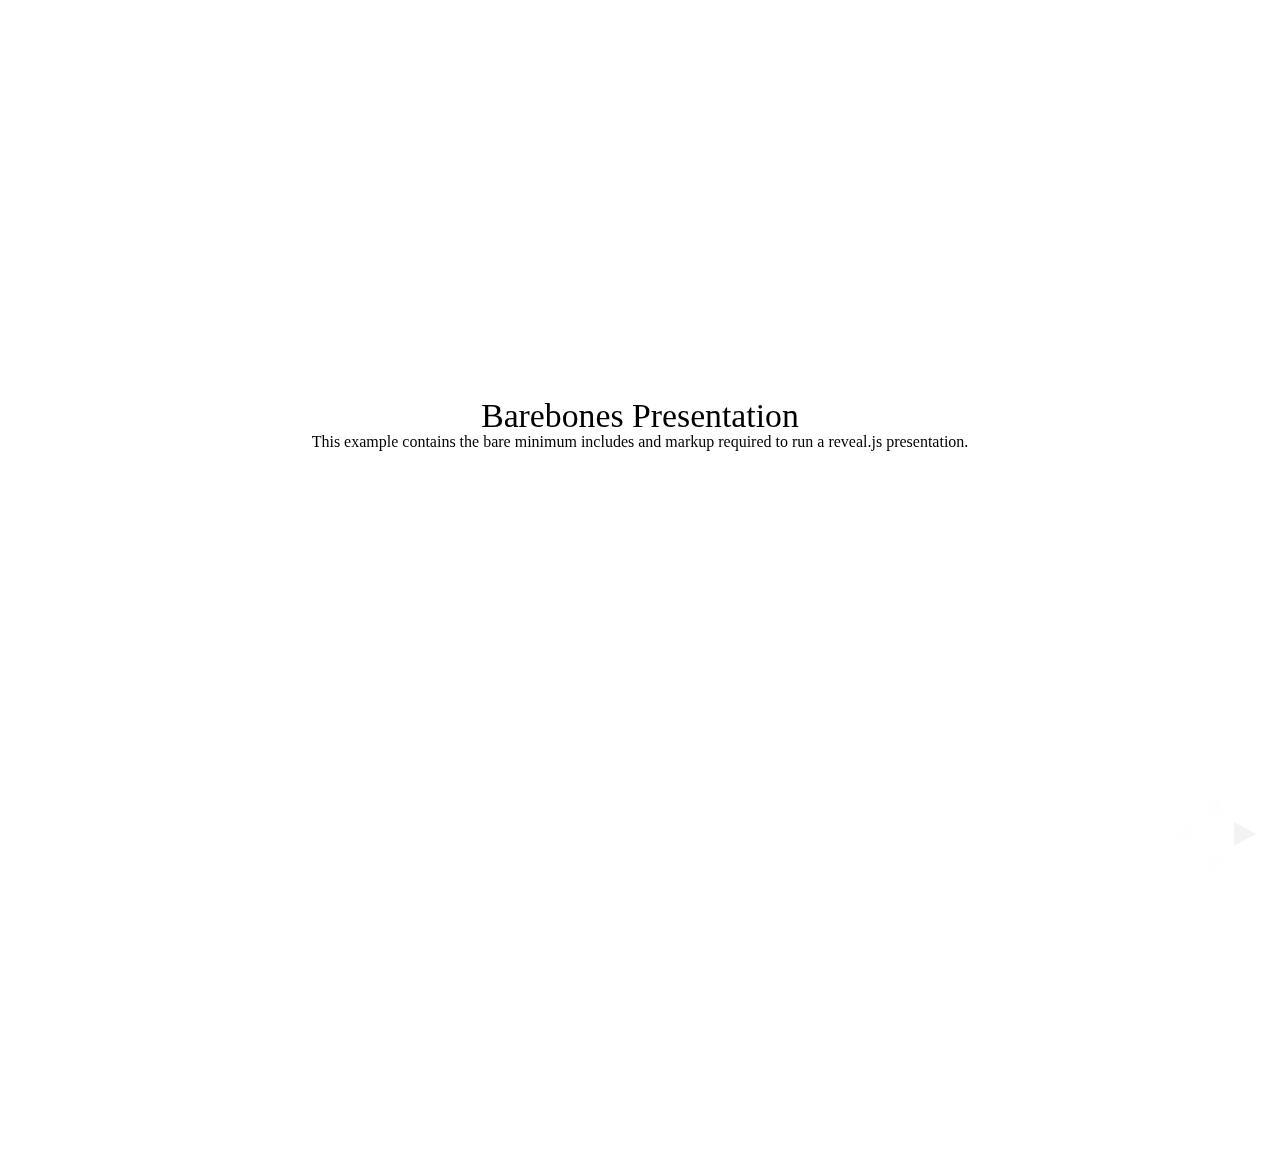
<file: test/examples/barebones.html>
<!doctype html>
<html lang="en">

	<head>
		<meta charset="utf-8">

		<title>reveal.js - Barebones</title>

		<link rel="stylesheet" href="../../css/reveal.min.css">
	</head>

	<body>

		<div class="reveal">

			<div class="slides">

				<section>
					<h2>Barebones Presentation</h2>
					<p>This example contains the bare minimum includes and markup required to run a reveal.js presentation.</p>
				</section>

				<section>
					<h2>No Theme</h2>
					<p>There's no theme included, so it will fall back on browser defaults.</p>
				</section>

			</div>

		</div>

		<script src="../../js/reveal.min.js"></script>

		<script>

			Reveal.initialize();

		</script>

	</body>
</html>
</file>
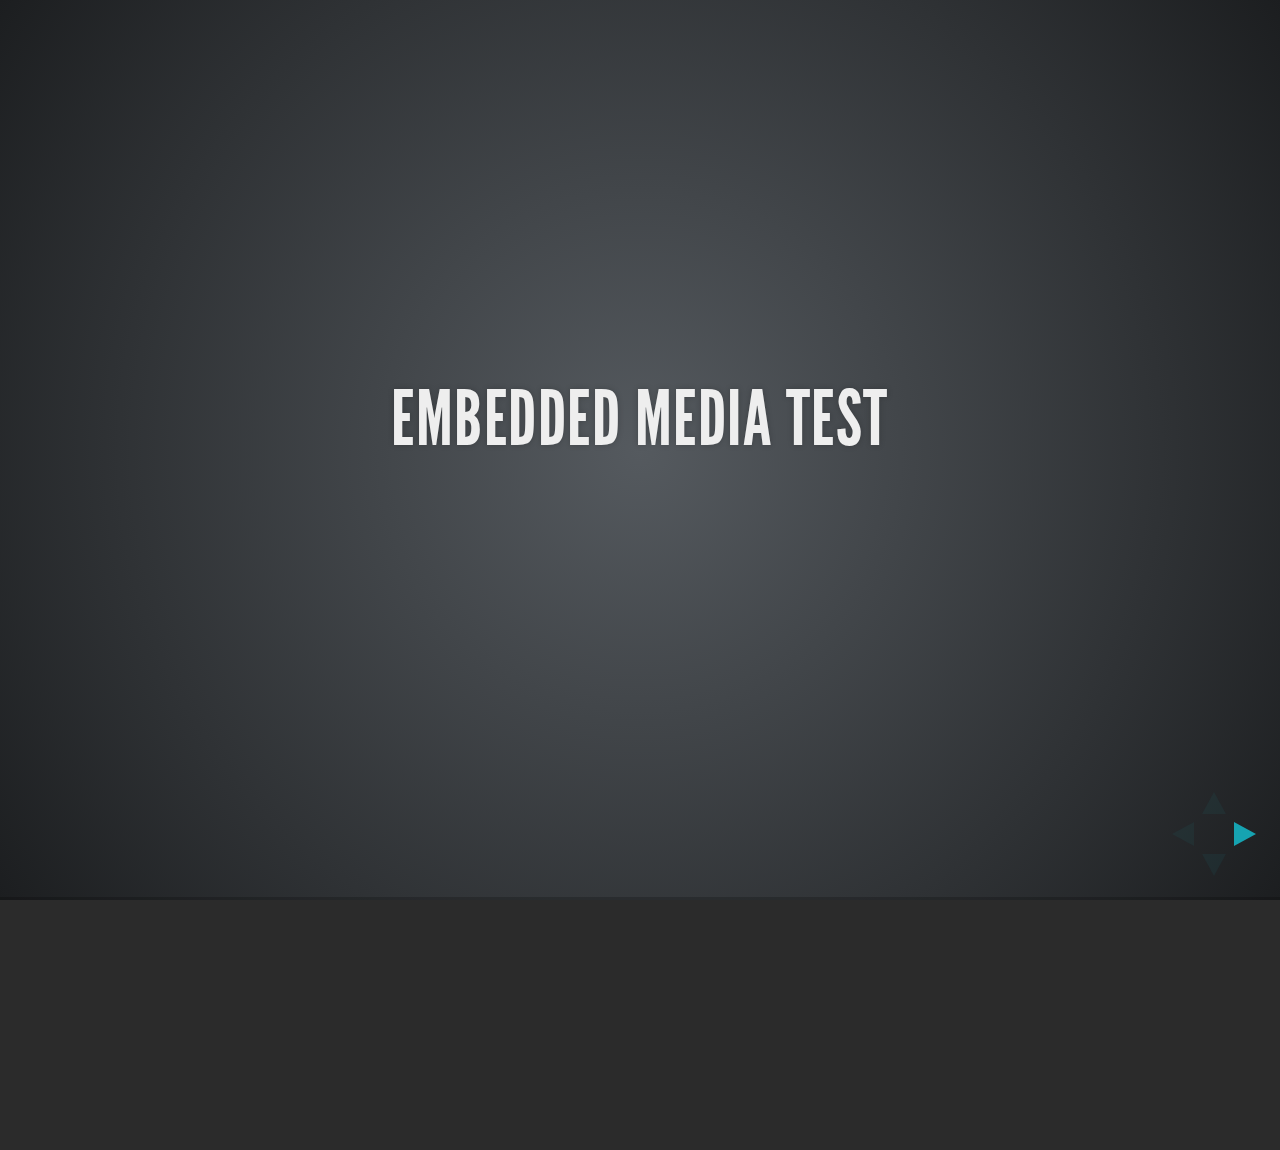
<file: test/examples/embedded-media.html>
<!doctype html>
<html lang="en">

	<head>
		<meta charset="utf-8">

		<title>reveal.js - Embedded Media</title>

		<meta name="viewport" content="width=device-width, initial-scale=1.0, maximum-scale=1.0, user-scalable=no">

		<link rel="stylesheet" href="../../css/reveal.min.css">
		<link rel="stylesheet" href="../../css/theme/default.css" id="theme">
	</head>

	<body>

		<div class="reveal">

			<div class="slides">

				<section>
					<h2>Embedded Media Test</h2>
				</section>

				<section>
					<iframe data-autoplay width="420" height="345" src="http://www.youtube.com/embed/l3RQZ4mcr1c"></iframe>
				</section>

				<section>
					<h2>Empty Slide</h2>
				</section>

			</div>

		</div>

		<script src="../../lib/js/head.min.js"></script>
		<script src="../../js/reveal.min.js"></script>

		<script>

			Reveal.initialize({
				transition: 'linear'
			});

		</script>

	</body>
</html>
</file>
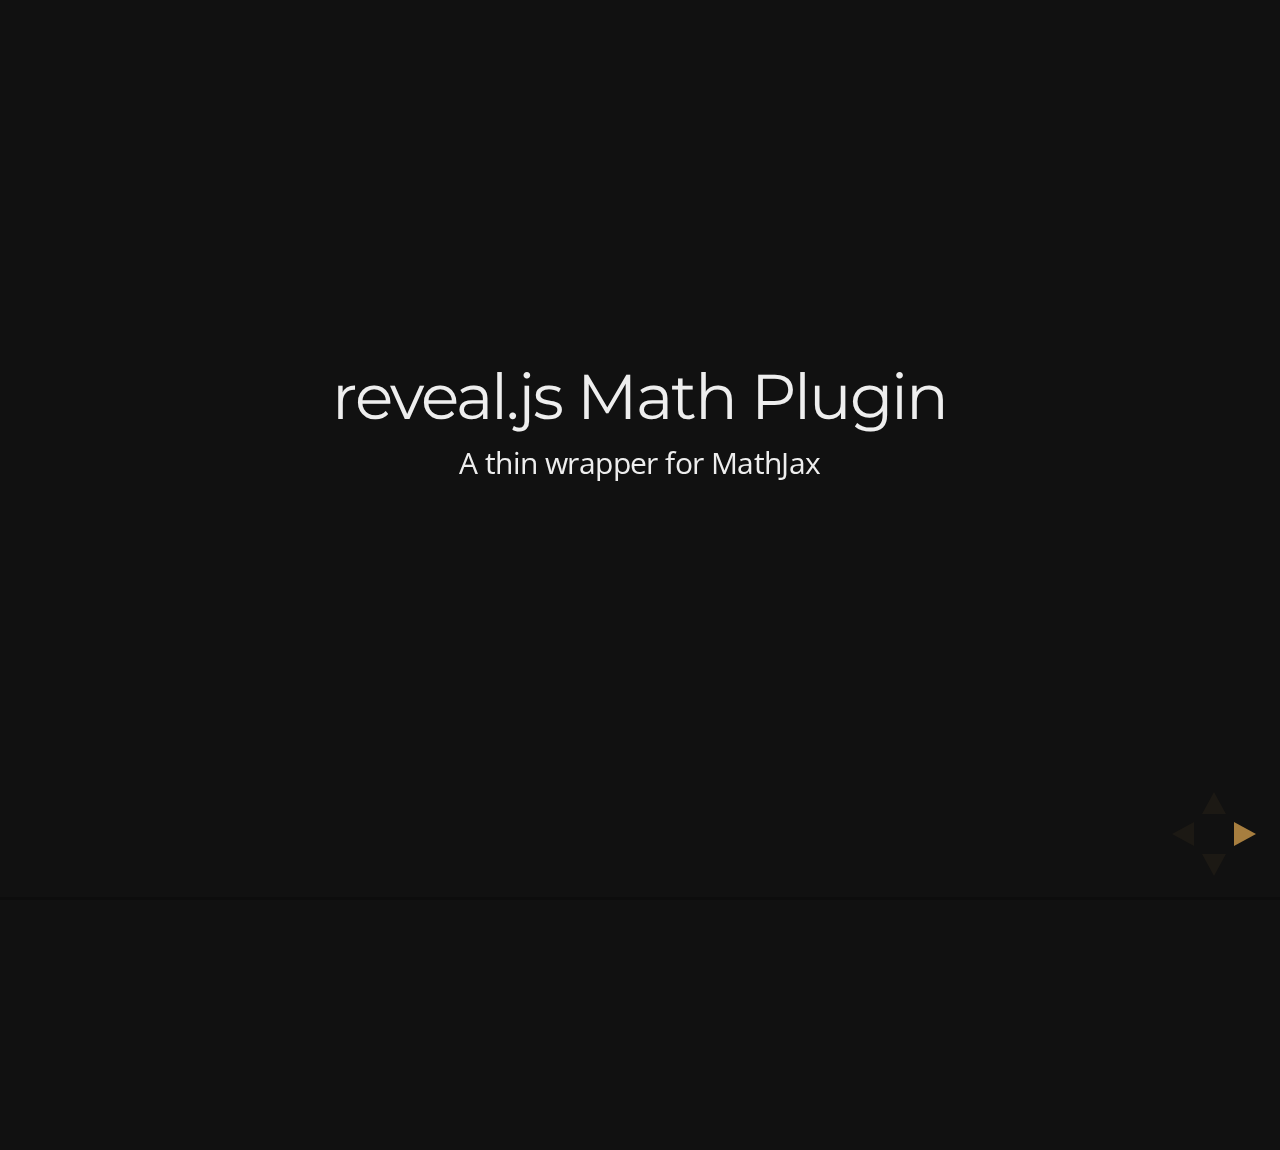
<file: test/examples/math.html>
<!doctype html>
<html lang="en">

	<head>
		<meta charset="utf-8">

		<title>reveal.js - Math Plugin</title>

		<meta name="viewport" content="width=device-width, initial-scale=1.0, maximum-scale=1.0, user-scalable=no">

		<link rel="stylesheet" href="../../css/reveal.min.css">
		<link rel="stylesheet" href="../../css/theme/night.css" id="theme">
	</head>

	<body>

		<div class="reveal">

			<div class="slides">

				<section>
					<h2>reveal.js Math Plugin</h2>
					<p>A thin wrapper for MathJax</p>
				</section>

				<section>
					<h3>The Lorenz Equations</h3>

					\[\begin{aligned}
					\dot{x} &amp; = \sigma(y-x) \\
					\dot{y} &amp; = \rho x - y - xz \\
					\dot{z} &amp; = -\beta z + xy
					\end{aligned} \]
				</section>

				<section>
					<h3>The Cauchy-Schwarz Inequality</h3>

					<script type="math/tex; mode=display">
						\left( \sum_{k=1}^n a_k b_k \right)^2 \leq \left( \sum_{k=1}^n a_k^2 \right) \left( \sum_{k=1}^n b_k^2 \right)
					</script>
				</section>

				<section>
					<h3>A Cross Product Formula</h3>

					\[\mathbf{V}_1 \times \mathbf{V}_2 =  \begin{vmatrix}
					\mathbf{i} &amp; \mathbf{j} &amp; \mathbf{k} \\
					\frac{\partial X}{\partial u} &amp;  \frac{\partial Y}{\partial u} &amp; 0 \\
					\frac{\partial X}{\partial v} &amp;  \frac{\partial Y}{\partial v} &amp; 0
					\end{vmatrix}  \]
				</section>

				<section>
					<h3>The probability of getting \(k\) heads when flipping \(n\) coins is</h3>

					\[P(E)   = {n \choose k} p^k (1-p)^{ n-k} \]
				</section>

				<section>
					<h3>An Identity of Ramanujan</h3>

					\[ \frac{1}{\Bigl(\sqrt{\phi \sqrt{5}}-\phi\Bigr) e^{\frac25 \pi}} =
					1+\frac{e^{-2\pi}} {1+\frac{e^{-4\pi}} {1+\frac{e^{-6\pi}}
					{1+\frac{e^{-8\pi}} {1+\ldots} } } } \]
				</section>

				<section>
					<h3>A Rogers-Ramanujan Identity</h3>

					\[  1 +  \frac{q^2}{(1-q)}+\frac{q^6}{(1-q)(1-q^2)}+\cdots =
					\prod_{j=0}^{\infty}\frac{1}{(1-q^{5j+2})(1-q^{5j+3})}\]
				</section>

				<section>
					<h3>Maxwell&#8217;s Equations</h3>

					\[  \begin{aligned}
					\nabla \times \vec{\mathbf{B}} -\, \frac1c\, \frac{\partial\vec{\mathbf{E}}}{\partial t} &amp; = \frac{4\pi}{c}\vec{\mathbf{j}} \\   \nabla \cdot \vec{\mathbf{E}} &amp; = 4 \pi \rho \\
					\nabla \times \vec{\mathbf{E}}\, +\, \frac1c\, \frac{\partial\vec{\mathbf{B}}}{\partial t} &amp; = \vec{\mathbf{0}} \\
					\nabla \cdot \vec{\mathbf{B}} &amp; = 0 \end{aligned}
					\]
				</section>

				<section>
					<section>
						<h3>The Lorenz Equations</h3>

						<div class="fragment">
							\[\begin{aligned}
							\dot{x} &amp; = \sigma(y-x) \\
							\dot{y} &amp; = \rho x - y - xz \\
							\dot{z} &amp; = -\beta z + xy
							\end{aligned} \]
						</div>
					</section>

					<section>
						<h3>The Cauchy-Schwarz Inequality</h3>

						<div class="fragment">
							\[ \left( \sum_{k=1}^n a_k b_k \right)^2 \leq \left( \sum_{k=1}^n a_k^2 \right) \left( \sum_{k=1}^n b_k^2 \right) \]
						</div>
					</section>

					<section>
						<h3>A Cross Product Formula</h3>

						<div class="fragment">
							\[\mathbf{V}_1 \times \mathbf{V}_2 =  \begin{vmatrix}
							\mathbf{i} &amp; \mathbf{j} &amp; \mathbf{k} \\
							\frac{\partial X}{\partial u} &amp;  \frac{\partial Y}{\partial u} &amp; 0 \\
							\frac{\partial X}{\partial v} &amp;  \frac{\partial Y}{\partial v} &amp; 0
							\end{vmatrix}  \]
						</div>
					</section>

					<section>
						<h3>The probability of getting \(k\) heads when flipping \(n\) coins is</h3>

						<div class="fragment">
							\[P(E)   = {n \choose k} p^k (1-p)^{ n-k} \]
						</div>
					</section>

					<section>
						<h3>An Identity of Ramanujan</h3>

						<div class="fragment">
							\[ \frac{1}{\Bigl(\sqrt{\phi \sqrt{5}}-\phi\Bigr) e^{\frac25 \pi}} =
							1+\frac{e^{-2\pi}} {1+\frac{e^{-4\pi}} {1+\frac{e^{-6\pi}}
							{1+\frac{e^{-8\pi}} {1+\ldots} } } } \]
						</div>
					</section>

					<section>
						<h3>A Rogers-Ramanujan Identity</h3>

						<div class="fragment">
							\[  1 +  \frac{q^2}{(1-q)}+\frac{q^6}{(1-q)(1-q^2)}+\cdots =
							\prod_{j=0}^{\infty}\frac{1}{(1-q^{5j+2})(1-q^{5j+3})}\]
						</div>
					</section>

					<section>
						<h3>Maxwell&#8217;s Equations</h3>

						<div class="fragment">
							\[  \begin{aligned}
							\nabla \times \vec{\mathbf{B}} -\, \frac1c\, \frac{\partial\vec{\mathbf{E}}}{\partial t} &amp; = \frac{4\pi}{c}\vec{\mathbf{j}} \\   \nabla \cdot \vec{\mathbf{E}} &amp; = 4 \pi \rho \\
							\nabla \times \vec{\mathbf{E}}\, +\, \frac1c\, \frac{\partial\vec{\mathbf{B}}}{\partial t} &amp; = \vec{\mathbf{0}} \\
							\nabla \cdot \vec{\mathbf{B}} &amp; = 0 \end{aligned}
							\]
						</div>
					</section>
				</section>

			</div>

		</div>

		<script src="../../lib/js/head.min.js"></script>
		<script src="../../js/reveal.min.js"></script>

		<script>

			Reveal.initialize({
				history: true,
				transition: 'linear',

				math: {
					// mathjax: 'http://cdn.mathjax.org/mathjax/latest/MathJax.js',
					config: 'TeX-AMS_HTML-full'
				},

				dependencies: [
					{ src: '../../lib/js/classList.js' },
					{ src: '../../plugin/math/math.js', async: true }
				]
			});

		</script>

	</body>
</html>
</file>
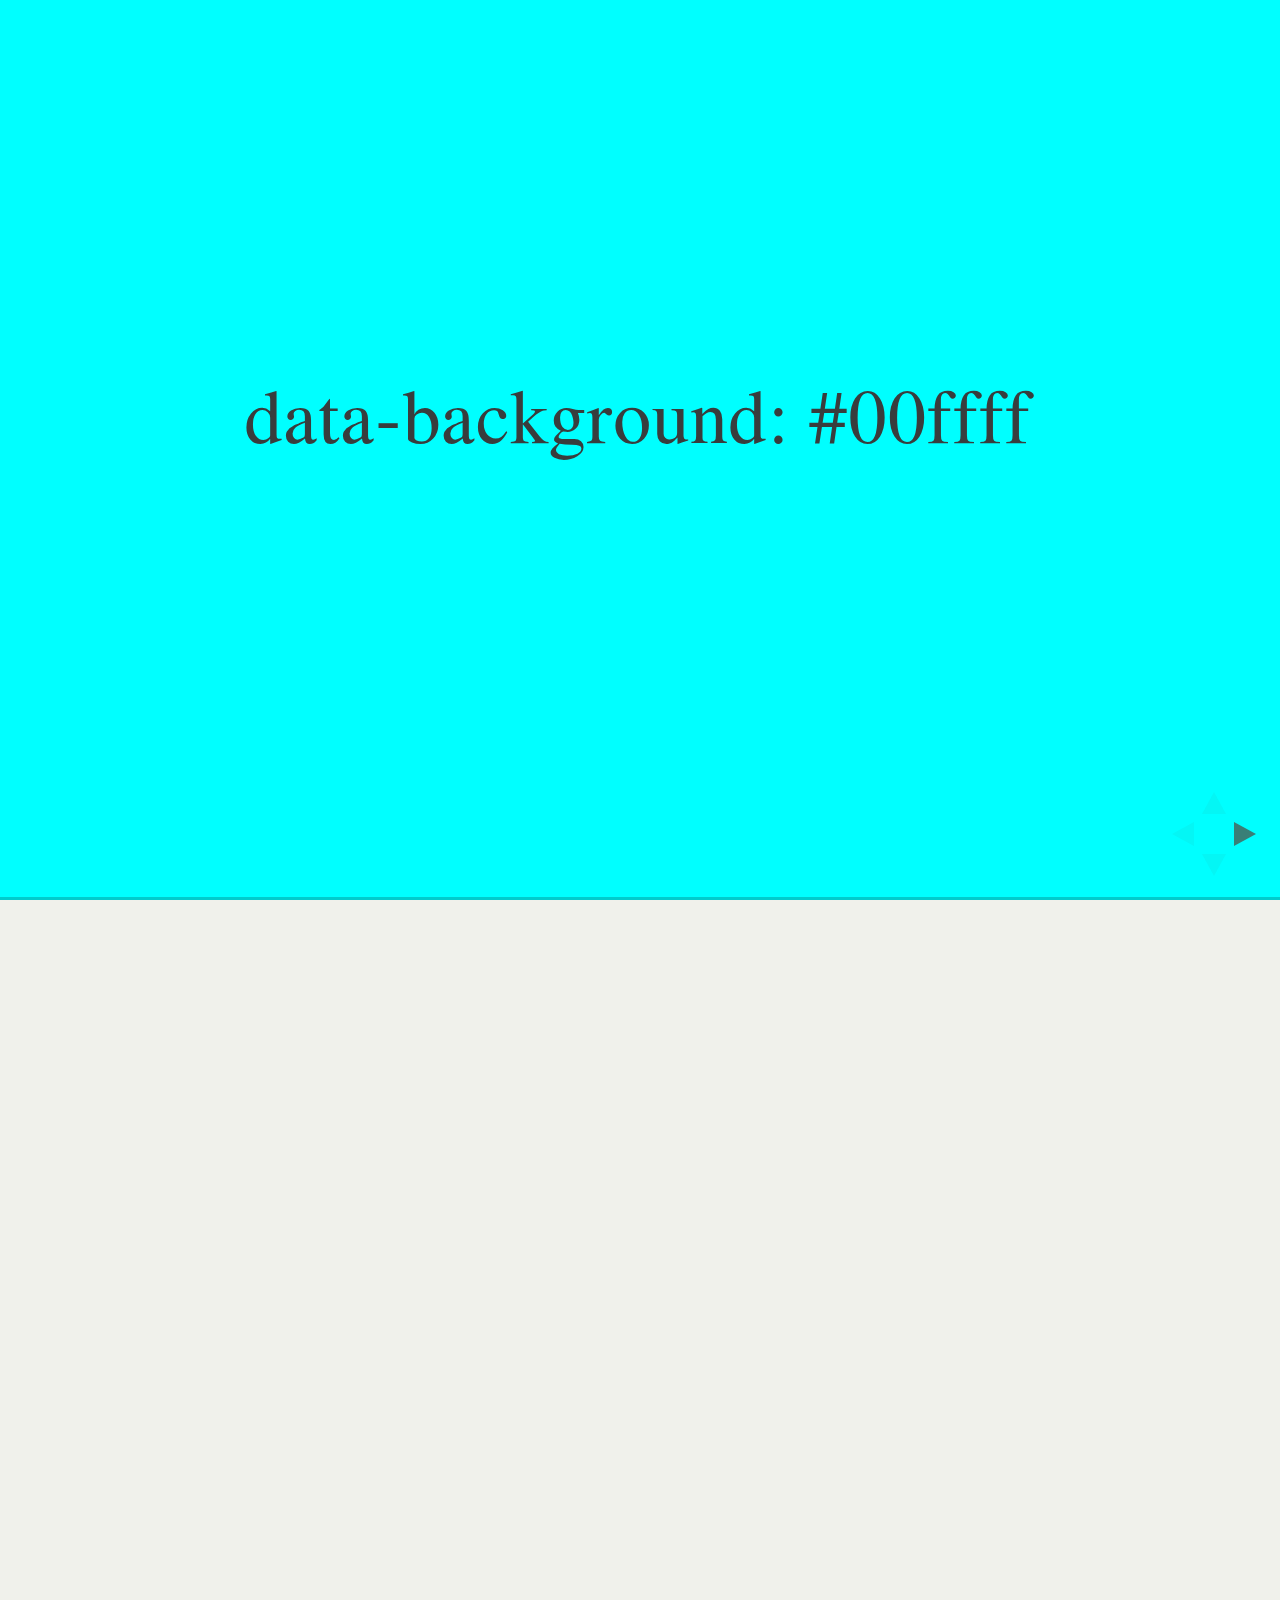
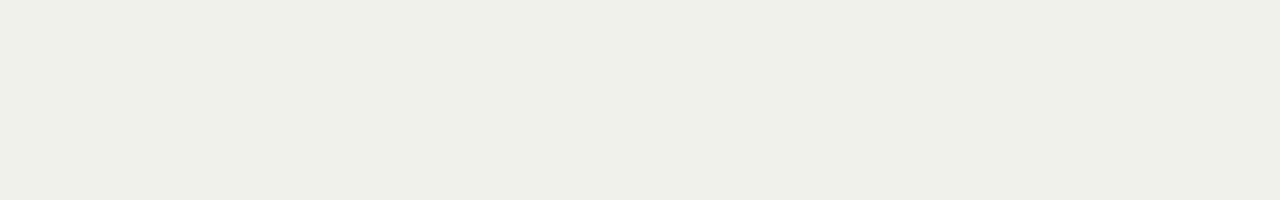
<file: test/examples/slide-backgrounds.html>
<!doctype html>
<html lang="en">

	<head>
		<meta charset="utf-8">

		<title>reveal.js - Slide Backgrounds</title>

		<meta name="viewport" content="width=device-width, initial-scale=1.0, maximum-scale=1.0, user-scalable=no">

		<link rel="stylesheet" href="../../css/reveal.min.css">
		<link rel="stylesheet" href="../../css/theme/serif.css" id="theme">
	</head>

	<body>

		<div class="reveal">

			<div class="slides">

				<section data-background="#00ffff">
					<h2>data-background: #00ffff</h2>
				</section>

				<section data-background="#bb00bb">
					<h2>data-background: #bb00bb</h2>
				</section>

				<section>
					<section data-background="#ff0000">
						<h2>data-background: #ff0000</h2>
					</section>
					<section data-background="rgba(0, 0, 0, 0.2)">
						<h2>data-background: rgba(0, 0, 0, 0.2)</h2>
					</section>
					<section data-background="salmon">
						<h2>data-background: salmon</h2>
					</section>
				</section>

				<section data-background="rgba(0, 100, 100, 0.2)">
					<section>
						<h2>Background applied to stack</h2>
					</section>
					<section>
						<h2>Background applied to stack</h2>
					</section>
					<section data-background="rgba(100, 0, 0, 0.2)">
						<h2>Background applied to slide inside of stack</h2>
					</section>
				</section>

				<section data-background-transition="slide" data-background="assets/image1.png" style="background: rgba(255,255,255,0.9)">
					<h2>Background image</h2>
				</section>

				<section>
					<section data-background-transition="slide" data-background="assets/image1.png" style="background: rgba(255,255,255,0.9)">
						<h2>Background image</h2>
					</section>
					<section data-background-transition="slide" data-background="assets/image1.png" style="background: rgba(255,255,255,0.9)">
						<h2>Background image</h2>
					</section>
				</section>

				<section data-background="assets/image2.png" data-background-size="100px" data-background-repeat="repeat" data-background-color="#111" style="background: rgba(255,255,255,0.9)">
					<h2>Background image</h2>
					<pre>data-background-size="100px" data-background-repeat="repeat" data-background-color="#111"</pre>
				</section>

				<section data-background="#888888">
					<h2>Same background twice (1/2)</h2>
				</section>
				<section data-background="#888888">
					<h2>Same background twice (2/2)</h2>
				</section>

				<section>
					<section data-background="#417203">
						<h2>Same background twice vertical (1/2)</h2>
					</section>
					<section data-background="#417203">
						<h2>Same background twice vertical (2/2)</h2>
					</section>
				</section>

				<section data-background="#934f4d">
					<h2>Same background from horizontal to vertical (1/3)</h2>
				</section>
				<section>
					<section data-background="#934f4d">
						<h2>Same background from horizontal to vertical (2/3)</h2>
					</section>
					<section data-background="#934f4d">
						<h2>Same background from horizontal to vertical (3/3)</h2>
					</section>
				</section>

			</div>

		</div>

		<script src="../../lib/js/head.min.js"></script>
		<script src="../../js/reveal.min.js"></script>

		<script>

			// Full list of configuration options available here:
			// https://github.com/hakimel/reveal.js#configuration
			Reveal.initialize({
				center: true,
				// rtl: true,

				transition: 'linear',
				// transitionSpeed: 'slow',
				// backgroundTransition: 'slide'
			});

		</script>

	</body>
</html>
</file>
<file: css/theme/night.css>
@import url(https://fonts.googleapis.com/css?family=Montserrat:700);
@import url(https://fonts.googleapis.com/css?family=Open+Sans:400,700,400italic,700italic);
/**
 * Black theme for reveal.js.
 *
 * Copyright (C) 2011-2012 Hakim El Hattab, http://hakim.se
 */
/*********************************************
 * GLOBAL STYLES
 *********************************************/
body {
  background: #111111;
  background-color: #111111; }

.reveal {
  font-family: "Open Sans", sans-serif;
  font-size: 30px;
  font-weight: normal;
  letter-spacing: -0.02em;
  color: #eeeeee; }

::selection {
  color: white;
  background: #e7ad52;
  text-shadow: none; }

/*********************************************
 * HEADERS
 *********************************************/
.reveal h1,
.reveal h2,
.reveal h3,
.reveal h4,
.reveal h5,
.reveal h6 {
  margin: 0 0 20px 0;
  color: #eeeeee;
  font-family: "Montserrat", Impact, sans-serif;
  line-height: 0.9em;
  letter-spacing: -0.03em;
  text-transform: none;
  text-shadow: none; }

.reveal h1 {
  text-shadow: 0px 0px 6px rgba(0, 0, 0, 0.2); }

/*********************************************
 * LINKS
 *********************************************/
.reveal a:not(.image) {
  color: #e7ad52;
  text-decoration: none;
  -webkit-transition: color .15s ease;
  -moz-transition: color .15s ease;
  -ms-transition: color .15s ease;
  -o-transition: color .15s ease;
  transition: color .15s ease; }

.reveal a:not(.image):hover {
  color: #f3d7ac;
  text-shadow: none;
  border: none; }

.reveal .roll span:after {
  color: #fff;
  background: #d08a1d; }

/*********************************************
 * IMAGES
 *********************************************/
.reveal section img {
  margin: 15px 0px;
  background: rgba(255, 255, 255, 0.12);
  border: 4px solid #eeeeee;
  box-shadow: 0 0 10px rgba(0, 0, 0, 0.15);
  -webkit-transition: all .2s linear;
  -moz-transition: all .2s linear;
  -ms-transition: all .2s linear;
  -o-transition: all .2s linear;
  transition: all .2s linear; }

.reveal a:hover img {
  background: rgba(255, 255, 255, 0.2);
  border-color: #e7ad52;
  box-shadow: 0 0 20px rgba(0, 0, 0, 0.55); }

/*********************************************
 * NAVIGATION CONTROLS
 *********************************************/
.reveal .controls div.navigate-left,
.reveal .controls div.navigate-left.enabled {
  border-right-color: #e7ad52; }

.reveal .controls div.navigate-right,
.reveal .controls div.navigate-right.enabled {
  border-left-color: #e7ad52; }

.reveal .controls div.navigate-up,
.reveal .controls div.navigate-up.enabled {
  border-bottom-color: #e7ad52; }

.reveal .controls div.navigate-down,
.reveal .controls div.navigate-down.enabled {
  border-top-color: #e7ad52; }

.reveal .controls div.navigate-left.enabled:hover {
  border-right-color: #f3d7ac; }

.reveal .controls div.navigate-right.enabled:hover {
  border-left-color: #f3d7ac; }

.reveal .controls div.navigate-up.enabled:hover {
  border-bottom-color: #f3d7ac; }

.reveal .controls div.navigate-down.enabled:hover {
  border-top-color: #f3d7ac; }

/*********************************************
 * PROGRESS BAR
 *********************************************/
.reveal .progress {
  background: rgba(0, 0, 0, 0.2); }

.reveal .progress span {
  background: #e7ad52;
  -webkit-transition: width 800ms cubic-bezier(0.26, 0.86, 0.44, 0.985);
  -moz-transition: width 800ms cubic-bezier(0.26, 0.86, 0.44, 0.985);
  -ms-transition: width 800ms cubic-bezier(0.26, 0.86, 0.44, 0.985);
  -o-transition: width 800ms cubic-bezier(0.26, 0.86, 0.44, 0.985);
  transition: width 800ms cubic-bezier(0.26, 0.86, 0.44, 0.985); }

/*********************************************
 * SLIDE NUMBER
 *********************************************/
.reveal .slide-number {
  color: #e7ad52; }
</file>
<file: custom.css>
.big {
	font-size: 1.7em !important;
}
pre.legible {
	font-size: 0.75em !important;
}
</file>
<file: lib/css/zenburn.css>
/*

Zenburn style from voldmar.ru (c) Vladimir Epifanov <voldmar@voldmar.ru>
based on dark.css by Ivan Sagalaev

*/

pre code {
  display: block; padding: 0.5em;
  background: #3F3F3F;
  color: #DCDCDC;
}

pre .keyword,
pre .tag,
pre .css .class,
pre .css .id,
pre .lisp .title,
pre .nginx .title,
pre .request,
pre .status,
pre .clojure .attribute {
  color: #E3CEAB;
}

pre .django .template_tag,
pre .django .variable,
pre .django .filter .argument {
  color: #DCDCDC;
}

pre .number,
pre .date {
  color: #8CD0D3;
}

pre .dos .envvar,
pre .dos .stream,
pre .variable,
pre .apache .sqbracket {
  color: #EFDCBC;
}

pre .dos .flow,
pre .diff .change,
pre .python .exception,
pre .python .built_in,
pre .literal,
pre .tex .special {
  color: #EFEFAF;
}

pre .diff .chunk,
pre .subst {
  color: #8F8F8F;
}

pre .dos .keyword,
pre .python .decorator,
pre .title,
pre .haskell .type,
pre .diff .header,
pre .ruby .class .parent,
pre .apache .tag,
pre .nginx .built_in,
pre .tex .command,
pre .prompt {
    color: #efef8f;
}

pre .dos .winutils,
pre .ruby .symbol,
pre .ruby .symbol .string,
pre .ruby .string {
  color: #DCA3A3;
}

pre .diff .deletion,
pre .string,
pre .tag .value,
pre .preprocessor,
pre .built_in,
pre .sql .aggregate,
pre .javadoc,
pre .smalltalk .class,
pre .smalltalk .localvars,
pre .smalltalk .array,
pre .css .rules .value,
pre .attr_selector,
pre .pseudo,
pre .apache .cbracket,
pre .tex .formula {
  color: #CC9393;
}

pre .shebang,
pre .diff .addition,
pre .comment,
pre .java .annotation,
pre .template_comment,
pre .pi,
pre .doctype {
  color: #7F9F7F;
}

pre .coffeescript .javascript,
pre .javascript .xml,
pre .tex .formula,
pre .xml .javascript,
pre .xml .vbscript,
pre .xml .css,
pre .xml .cdata {
  opacity: 0.5;
}
</file>
<file: css/reveal.css>
@charset "UTF-8";

/*!
 * reveal.js
 * http://lab.hakim.se/reveal-js
 * MIT licensed
 *
 * Copyright (C) 2013 Hakim El Hattab, http://hakim.se
 */


/*********************************************
 * RESET STYLES
 *********************************************/

html, body, .reveal div, .reveal span, .reveal applet, .reveal object, .reveal iframe,
.reveal h1, .reveal h2, .reveal h3, .reveal h4, .reveal h5, .reveal h6, .reveal p, .reveal blockquote, .reveal pre,
.reveal a, .reveal abbr, .reveal acronym, .reveal address, .reveal big, .reveal cite, .reveal code,
.reveal del, .reveal dfn, .reveal em, .reveal img, .reveal ins, .reveal kbd, .reveal q, .reveal s, .reveal samp,
.reveal small, .reveal strike, .reveal strong, .reveal sub, .reveal sup, .reveal tt, .reveal var,
.reveal b, .reveal u, .reveal i, .reveal center,
.reveal dl, .reveal dt, .reveal dd, .reveal ol, .reveal ul, .reveal li,
.reveal fieldset, .reveal form, .reveal label, .reveal legend,
.reveal table, .reveal caption, .reveal tbody, .reveal tfoot, .reveal thead, .reveal tr, .reveal th, .reveal td,
.reveal article, .reveal aside, .reveal canvas, .reveal details, .reveal embed,
.reveal figure, .reveal figcaption, .reveal footer, .reveal header, .reveal hgroup,
.reveal menu, .reveal nav, .reveal output, .reveal ruby, .reveal section, .reveal summary,
.reveal time, .reveal mark, .reveal audio, video {
	margin: 0;
	padding: 0;
	border: 0;
	font-size: 100%;
	font: inherit;
	vertical-align: baseline;
}

.reveal article, .reveal aside, .reveal details, .reveal figcaption, .reveal figure,
.reveal footer, .reveal header, .reveal hgroup, .reveal menu, .reveal nav, .reveal section {
	display: block;
}


/*********************************************
 * GLOBAL STYLES
 *********************************************/

html,
body {
	width: 100%;
	height: 100%;
	overflow: hidden;
}

body {
	position: relative;
	line-height: 1;
}

::selection {
	background: #FF5E99;
	color: #fff;
	text-shadow: none;
}


/*********************************************
 * HEADERS
 *********************************************/

.reveal h1,
.reveal h2,
.reveal h3,
.reveal h4,
.reveal h5,
.reveal h6 {
	-webkit-hyphens: auto;
	   -moz-hyphens: auto;
	        hyphens: auto;

	word-wrap: break-word;
	line-height: 1;
}

.reveal h1 { font-size: 3.77em; }
.reveal h2 { font-size: 2.11em;	}
.reveal h3 { font-size: 1.55em;	}
.reveal h4 { font-size: 1em;	}


/*********************************************
 * VIEW FRAGMENTS
 *********************************************/

.reveal .slides section .fragment {
	opacity: 0;

	-webkit-transition: all .2s ease;
	   -moz-transition: all .2s ease;
	    -ms-transition: all .2s ease;
	     -o-transition: all .2s ease;
	        transition: all .2s ease;
}
	.reveal .slides section .fragment.visible {
		opacity: 1;
	}

.reveal .slides section .fragment.grow {
	opacity: 1;
}
	.reveal .slides section .fragment.grow.visible {
		-webkit-transform: scale( 1.3 );
		   -moz-transform: scale( 1.3 );
		    -ms-transform: scale( 1.3 );
		     -o-transform: scale( 1.3 );
		        transform: scale( 1.3 );
	}

.reveal .slides section .fragment.shrink {
	opacity: 1;
}
	.reveal .slides section .fragment.shrink.visible {
		-webkit-transform: scale( 0.7 );
		   -moz-transform: scale( 0.7 );
		    -ms-transform: scale( 0.7 );
		     -o-transform: scale( 0.7 );
		        transform: scale( 0.7 );
	}

.reveal .slides section .fragment.zoom-in {
	opacity: 0;

	-webkit-transform: scale( 0.1 );
	   -moz-transform: scale( 0.1 );
	    -ms-transform: scale( 0.1 );
	     -o-transform: scale( 0.1 );
	        transform: scale( 0.1 );
}

	.reveal .slides section .fragment.zoom-in.visible {
		opacity: 1;

		-webkit-transform: scale( 1 );
		   -moz-transform: scale( 1 );
		    -ms-transform: scale( 1 );
		     -o-transform: scale( 1 );
		        transform: scale( 1 );
	}

.reveal .slides section .fragment.roll-in {
	opacity: 0;

	-webkit-transform: rotateX( 90deg );
	   -moz-transform: rotateX( 90deg );
	    -ms-transform: rotateX( 90deg );
	     -o-transform: rotateX( 90deg );
	        transform: rotateX( 90deg );
}
	.reveal .slides section .fragment.roll-in.visible {
		opacity: 1;

		-webkit-transform: rotateX( 0 );
		   -moz-transform: rotateX( 0 );
		    -ms-transform: rotateX( 0 );
		     -o-transform: rotateX( 0 );
		        transform: rotateX( 0 );
	}

.reveal .slides section .fragment.fade-out {
	opacity: 1;
}
	.reveal .slides section .fragment.fade-out.visible {
		opacity: 0;
	}

.reveal .slides section .fragment.semi-fade-out {
	opacity: 1;
}
	.reveal .slides section .fragment.semi-fade-out.visible {
		opacity: 0.5;
	}

.reveal .slides section .fragment.current-visible {
	opacity:0;
}

.reveal .slides section .fragment.current-visible.current-fragment {
	opacity:1;
}

.reveal .slides section .fragment.highlight-red,
.reveal .slides section .fragment.highlight-current-red,
.reveal .slides section .fragment.highlight-green,
.reveal .slides section .fragment.highlight-current-green,
.reveal .slides section .fragment.highlight-blue,
.reveal .slides section .fragment.highlight-current-blue {
	opacity: 1;
}
	.reveal .slides section .fragment.highlight-red.visible {
		color: #ff2c2d
	}
	.reveal .slides section .fragment.highlight-green.visible {
		color: #17ff2e;
	}
	.reveal .slides section .fragment.highlight-blue.visible {
		color: #1b91ff;
	}

.reveal .slides section .fragment.highlight-current-red.current-fragment {
	color: #ff2c2d
}
.reveal .slides section .fragment.highlight-current-green.current-fragment {
	color: #17ff2e;
}
.reveal .slides section .fragment.highlight-current-blue.current-fragment {
	color: #1b91ff;
}


/*********************************************
 * DEFAULT ELEMENT STYLES
 *********************************************/

/* Fixes issue in Chrome where italic fonts did not appear when printing to PDF */
.reveal:after {
  content: '';
  font-style: italic;
}

.reveal iframe {
	z-index: 1;
}

/* Ensure certain elements are never larger than the slide itself */
.reveal img,
.reveal video,
.reveal iframe {
	max-width: 95%;
	max-height: 95%;
}

/** Prevents layering issues in certain browser/transition combinations */
.reveal a {
	position: relative;
}

.reveal strong,
.reveal b {
	font-weight: bold;
}

.reveal em,
.reveal i {
	font-style: italic;
}

.reveal ol,
.reveal ul {
	display: inline-block;

	text-align: left;
	margin: 0 0 0 1em;
}

.reveal ol {
	list-style-type: decimal;
}

.reveal ul {
	list-style-type: disc;
}

.reveal ul ul {
	list-style-type: square;
}

.reveal ul ul ul {
	list-style-type: circle;
}

.reveal ul ul,
.reveal ul ol,
.reveal ol ol,
.reveal ol ul {
	display: block;
	margin-left: 40px;
}

.reveal p {
	margin-bottom: 10px;
	line-height: 1.2em;
}

.reveal q,
.reveal blockquote {
	quotes: none;
}

.reveal blockquote {
	display: block;
	position: relative;
	width: 70%;
	margin: 5px auto;
	padding: 5px;

	font-style: italic;
	background: rgba(255, 255, 255, 0.05);
	box-shadow: 0px 0px 2px rgba(0,0,0,0.2);
}
	.reveal blockquote p:first-child,
	.reveal blockquote p:last-child {
		display: inline-block;
	}

.reveal q {
	font-style: italic;
}

.reveal pre {
	display: block;
	position: relative;
	width: 90%;
	margin: 15px auto;

	text-align: left;
	font-size: 0.55em;
	font-family: monospace;
	line-height: 1.2em;

	word-wrap: break-word;

	box-shadow: 0px 0px 6px rgba(0,0,0,0.3);
}
.reveal code {
	font-family: monospace;
}
.reveal pre code {
	padding: 5px;
	overflow: auto;
	max-height: 400px;
	word-wrap: normal;
}
.reveal pre.stretch code {
	height: 100%;
	max-height: 100%;

	-webkit-box-sizing: border-box;
	   -moz-box-sizing: border-box;
	        box-sizing: border-box;
}

.reveal table th,
.reveal table td {
	text-align: left;
	padding-right: .3em;
}

.reveal table th {
	font-weight: bold;
}

.reveal sup {
	vertical-align: super;
}
.reveal sub {
	vertical-align: sub;
}

.reveal small {
	display: inline-block;
	font-size: 0.6em;
	line-height: 1.2em;
	vertical-align: top;
}

.reveal small * {
	vertical-align: top;
}

.reveal .stretch {
	max-width: none;
	max-height: none;
}


/*********************************************
 * CONTROLS
 *********************************************/

.reveal .controls {
	display: none;
	position: fixed;
	width: 110px;
	height: 110px;
	z-index: 30;
	right: 10px;
	bottom: 10px;
}

.reveal .controls div {
	position: absolute;
	opacity: 0.05;
	width: 0;
	height: 0;
	border: 12px solid transparent;

	-moz-transform: scale(.9999);

	-webkit-transition: all 0.2s ease;
	   -moz-transition: all 0.2s ease;
	    -ms-transition: all 0.2s ease;
	     -o-transition: all 0.2s ease;
	        transition: all 0.2s ease;
}

.reveal .controls div.enabled {
	opacity: 0.7;
	cursor: pointer;
}

.reveal .controls div.enabled:active {
	margin-top: 1px;
}

	.reveal .controls div.navigate-left {
		top: 42px;

		border-right-width: 22px;
		border-right-color: #eee;
	}
		.reveal .controls div.navigate-left.fragmented {
			opacity: 0.3;
		}

	.reveal .controls div.navigate-right {
		left: 74px;
		top: 42px;

		border-left-width: 22px;
		border-left-color: #eee;
	}
		.reveal .controls div.navigate-right.fragmented {
			opacity: 0.3;
		}

	.reveal .controls div.navigate-up {
		left: 42px;

		border-bottom-width: 22px;
		border-bottom-color: #eee;
	}
		.reveal .controls div.navigate-up.fragmented {
			opacity: 0.3;
		}

	.reveal .controls div.navigate-down {
		left: 42px;
		top: 74px;

		border-top-width: 22px;
		border-top-color: #eee;
	}
		.reveal .controls div.navigate-down.fragmented {
			opacity: 0.3;
		}


/*********************************************
 * PROGRESS BAR
 *********************************************/

.reveal .progress {
	position: fixed;
	display: none;
	height: 3px;
	width: 100%;
	bottom: 0;
	left: 0;
	z-index: 10;
}
	.reveal .progress:after {
		content: '';
		display: 'block';
		position: absolute;
		height: 20px;
		width: 100%;
		top: -20px;
	}
	.reveal .progress span {
		display: block;
		height: 100%;
		width: 0px;

		-webkit-transition: width 800ms cubic-bezier(0.260, 0.860, 0.440, 0.985);
		   -moz-transition: width 800ms cubic-bezier(0.260, 0.860, 0.440, 0.985);
		    -ms-transition: width 800ms cubic-bezier(0.260, 0.860, 0.440, 0.985);
		     -o-transition: width 800ms cubic-bezier(0.260, 0.860, 0.440, 0.985);
		        transition: width 800ms cubic-bezier(0.260, 0.860, 0.440, 0.985);
	}

/*********************************************
 * SLIDE NUMBER
 *********************************************/

.reveal .slide-number {
	position: fixed;
	display: block;
	right: 15px;
	bottom: 15px;
	opacity: 0.5;
	z-index: 31;
	font-size: 12px;
}

/*********************************************
 * SLIDES
 *********************************************/

.reveal {
	position: relative;
	width: 100%;
	height: 100%;

	-ms-touch-action: none;
}

.reveal .slides {
	position: absolute;
	width: 100%;
	height: 100%;
	left: 50%;
	top: 50%;

	overflow: visible;
	z-index: 1;
	text-align: center;

	-webkit-transition: -webkit-perspective .4s ease;
	   -moz-transition: -moz-perspective .4s ease;
	    -ms-transition: -ms-perspective .4s ease;
	     -o-transition: -o-perspective .4s ease;
	        transition: perspective .4s ease;

	-webkit-perspective: 600px;
	   -moz-perspective: 600px;
	    -ms-perspective: 600px;
	        perspective: 600px;

	-webkit-perspective-origin: 0px -100px;
	   -moz-perspective-origin: 0px -100px;
	    -ms-perspective-origin: 0px -100px;
	        perspective-origin: 0px -100px;
}

.reveal .slides>section {
	-ms-perspective: 600px;
}

.reveal .slides>section,
.reveal .slides>section>section {
	display: none;
	position: absolute;
	width: 100%;
	padding: 20px 0px;

	z-index: 10;
	line-height: 1.2em;
	font-weight: inherit;

	-webkit-transform-style: preserve-3d;
	   -moz-transform-style: preserve-3d;
	    -ms-transform-style: preserve-3d;
	        transform-style: preserve-3d;

	-webkit-transition: -webkit-transform-origin 800ms cubic-bezier(0.260, 0.860, 0.440, 0.985),
						-webkit-transform 800ms cubic-bezier(0.260, 0.860, 0.440, 0.985),
						visibility 800ms cubic-bezier(0.260, 0.860, 0.440, 0.985),
						opacity 800ms cubic-bezier(0.260, 0.860, 0.440, 0.985);
	   -moz-transition: -moz-transform-origin 800ms cubic-bezier(0.260, 0.860, 0.440, 0.985),
						-moz-transform 800ms cubic-bezier(0.260, 0.860, 0.440, 0.985),
						visibility 800ms cubic-bezier(0.260, 0.860, 0.440, 0.985),
						opacity 800ms cubic-bezier(0.260, 0.860, 0.440, 0.985);
	    -ms-transition: -ms-transform-origin 800ms cubic-bezier(0.260, 0.860, 0.440, 0.985),
						-ms-transform 800ms cubic-bezier(0.260, 0.860, 0.440, 0.985),
						visibility 800ms cubic-bezier(0.260, 0.860, 0.440, 0.985),
						opacity 800ms cubic-bezier(0.260, 0.860, 0.440, 0.985);
	     -o-transition: -o-transform-origin 800ms cubic-bezier(0.260, 0.860, 0.440, 0.985),
						-o-transform 800ms cubic-bezier(0.260, 0.860, 0.440, 0.985),
						visibility 800ms cubic-bezier(0.260, 0.860, 0.440, 0.985),
						opacity 800ms cubic-bezier(0.260, 0.860, 0.440, 0.985);
	        transition: transform-origin 800ms cubic-bezier(0.260, 0.860, 0.440, 0.985),
						transform 800ms cubic-bezier(0.260, 0.860, 0.440, 0.985),
						visibility 800ms cubic-bezier(0.260, 0.860, 0.440, 0.985),
						opacity 800ms cubic-bezier(0.260, 0.860, 0.440, 0.985);
}

/* Global transition speed settings */
.reveal[data-transition-speed="fast"] .slides section {
	-webkit-transition-duration: 400ms;
	   -moz-transition-duration: 400ms;
	    -ms-transition-duration: 400ms;
	        transition-duration: 400ms;
}
.reveal[data-transition-speed="slow"] .slides section {
	-webkit-transition-duration: 1200ms;
	   -moz-transition-duration: 1200ms;
	    -ms-transition-duration: 1200ms;
	        transition-duration: 1200ms;
}

/* Slide-specific transition speed overrides */
.reveal .slides section[data-transition-speed="fast"] {
	-webkit-transition-duration: 400ms;
	   -moz-transition-duration: 400ms;
	    -ms-transition-duration: 400ms;
	        transition-duration: 400ms;
}
.reveal .slides section[data-transition-speed="slow"] {
	-webkit-transition-duration: 1200ms;
	   -moz-transition-duration: 1200ms;
	    -ms-transition-duration: 1200ms;
	        transition-duration: 1200ms;
}

.reveal .slides>section {
	left: -50%;
	top: -50%;
}

.reveal .slides>section.stack {
	padding-top: 0;
	padding-bottom: 0;
}

.reveal .slides>section.present,
.reveal .slides>section>section.present {
	display: block;
	z-index: 11;
	opacity: 1;
}

.reveal.center,
.reveal.center .slides,
.reveal.center .slides section {
	min-height: auto !important;
}

/* Don't allow interaction with invisible slides */
.reveal .slides>section.future,
.reveal .slides>section>section.future,
.reveal .slides>section.past,
.reveal .slides>section>section.past {
	pointer-events: none;
}

.reveal.overview .slides>section,
.reveal.overview .slides>section>section {
	pointer-events: auto;
}



/*********************************************
 * DEFAULT TRANSITION
 *********************************************/

.reveal .slides>section[data-transition=default].past,
.reveal .slides>section.past {
	display: block;
	opacity: 0;

	-webkit-transform: translate3d(-100%, 0, 0) rotateY(-90deg) translate3d(-100%, 0, 0);
	   -moz-transform: translate3d(-100%, 0, 0) rotateY(-90deg) translate3d(-100%, 0, 0);
	    -ms-transform: translate3d(-100%, 0, 0) rotateY(-90deg) translate3d(-100%, 0, 0);
	        transform: translate3d(-100%, 0, 0) rotateY(-90deg) translate3d(-100%, 0, 0);
}
.reveal .slides>section[data-transition=default].future,
.reveal .slides>section.future {
	display: block;
	opacity: 0;

	-webkit-transform: translate3d(100%, 0, 0) rotateY(90deg) translate3d(100%, 0, 0);
	   -moz-transform: translate3d(100%, 0, 0) rotateY(90deg) translate3d(100%, 0, 0);
	    -ms-transform: translate3d(100%, 0, 0) rotateY(90deg) translate3d(100%, 0, 0);
	        transform: translate3d(100%, 0, 0) rotateY(90deg) translate3d(100%, 0, 0);
}

.reveal .slides>section>section[data-transition=default].past,
.reveal .slides>section>section.past {
	display: block;
	opacity: 0;

	-webkit-transform: translate3d(0, -300px, 0) rotateX(70deg) translate3d(0, -300px, 0);
	   -moz-transform: translate3d(0, -300px, 0) rotateX(70deg) translate3d(0, -300px, 0);
	    -ms-transform: translate3d(0, -300px, 0) rotateX(70deg) translate3d(0, -300px, 0);
	        transform: translate3d(0, -300px, 0) rotateX(70deg) translate3d(0, -300px, 0);
}
.reveal .slides>section>section[data-transition=default].future,
.reveal .slides>section>section.future {
	display: block;
	opacity: 0;

	-webkit-transform: translate3d(0, 300px, 0) rotateX(-70deg) translate3d(0, 300px, 0);
	   -moz-transform: translate3d(0, 300px, 0) rotateX(-70deg) translate3d(0, 300px, 0);
	    -ms-transform: translate3d(0, 300px, 0) rotateX(-70deg) translate3d(0, 300px, 0);
	        transform: translate3d(0, 300px, 0) rotateX(-70deg) translate3d(0, 300px, 0);
}


/*********************************************
 * CONCAVE TRANSITION
 *********************************************/

.reveal .slides>section[data-transition=concave].past,
.reveal.concave  .slides>section.past {
	-webkit-transform: translate3d(-100%, 0, 0) rotateY(90deg) translate3d(-100%, 0, 0);
	   -moz-transform: translate3d(-100%, 0, 0) rotateY(90deg) translate3d(-100%, 0, 0);
	    -ms-transform: translate3d(-100%, 0, 0) rotateY(90deg) translate3d(-100%, 0, 0);
	        transform: translate3d(-100%, 0, 0) rotateY(90deg) translate3d(-100%, 0, 0);
}
.reveal .slides>section[data-transition=concave].future,
.reveal.concave .slides>section.future {
	-webkit-transform: translate3d(100%, 0, 0) rotateY(-90deg) translate3d(100%, 0, 0);
	   -moz-transform: translate3d(100%, 0, 0) rotateY(-90deg) translate3d(100%, 0, 0);
	    -ms-transform: translate3d(100%, 0, 0) rotateY(-90deg) translate3d(100%, 0, 0);
	        transform: translate3d(100%, 0, 0) rotateY(-90deg) translate3d(100%, 0, 0);
}

.reveal .slides>section>section[data-transition=concave].past,
.reveal.concave .slides>section>section.past {
	-webkit-transform: translate3d(0, -80%, 0) rotateX(-70deg) translate3d(0, -80%, 0);
	   -moz-transform: translate3d(0, -80%, 0) rotateX(-70deg) translate3d(0, -80%, 0);
	    -ms-transform: translate3d(0, -80%, 0) rotateX(-70deg) translate3d(0, -80%, 0);
	        transform: translate3d(0, -80%, 0) rotateX(-70deg) translate3d(0, -80%, 0);
}
.reveal .slides>section>section[data-transition=concave].future,
.reveal.concave .slides>section>section.future {
	-webkit-transform: translate3d(0, 80%, 0) rotateX(70deg) translate3d(0, 80%, 0);
	   -moz-transform: translate3d(0, 80%, 0) rotateX(70deg) translate3d(0, 80%, 0);
	    -ms-transform: translate3d(0, 80%, 0) rotateX(70deg) translate3d(0, 80%, 0);
	        transform: translate3d(0, 80%, 0) rotateX(70deg) translate3d(0, 80%, 0);
}


/*********************************************
 * ZOOM TRANSITION
 *********************************************/

.reveal .slides>section[data-transition=zoom],
.reveal.zoom .slides>section {
	-webkit-transition-timing-function: ease;
	   -moz-transition-timing-function: ease;
	    -ms-transition-timing-function: ease;
	     -o-transition-timing-function: ease;
	        transition-timing-function: ease;
}

.reveal .slides>section[data-transition=zoom].past,
.reveal.zoom .slides>section.past {
	opacity: 0;
	visibility: hidden;

	-webkit-transform: scale(16);
	   -moz-transform: scale(16);
	    -ms-transform: scale(16);
	     -o-transform: scale(16);
	        transform: scale(16);
}
.reveal .slides>section[data-transition=zoom].future,
.reveal.zoom .slides>section.future {
	opacity: 0;
	visibility: hidden;

	-webkit-transform: scale(0.2);
	   -moz-transform: scale(0.2);
	    -ms-transform: scale(0.2);
	     -o-transform: scale(0.2);
	        transform: scale(0.2);
}

.reveal .slides>section>section[data-transition=zoom].past,
.reveal.zoom .slides>section>section.past {
	-webkit-transform: translate(0, -150%);
	   -moz-transform: translate(0, -150%);
	    -ms-transform: translate(0, -150%);
	     -o-transform: translate(0, -150%);
	        transform: translate(0, -150%);
}
.reveal .slides>section>section[data-transition=zoom].future,
.reveal.zoom .slides>section>section.future {
	-webkit-transform: translate(0, 150%);
	   -moz-transform: translate(0, 150%);
	    -ms-transform: translate(0, 150%);
	     -o-transform: translate(0, 150%);
	        transform: translate(0, 150%);
}


/*********************************************
 * LINEAR TRANSITION
 *********************************************/

.reveal.linear section {
	-webkit-backface-visibility: hidden;
	   -moz-backface-visibility: hidden;
	    -ms-backface-visibility: hidden;
	        backface-visibility: hidden;
}

.reveal .slides>section[data-transition=linear].past,
.reveal.linear .slides>section.past {
	-webkit-transform: translate(-150%, 0);
	   -moz-transform: translate(-150%, 0);
	    -ms-transform: translate(-150%, 0);
	     -o-transform: translate(-150%, 0);
	        transform: translate(-150%, 0);
}
.reveal .slides>section[data-transition=linear].future,
.reveal.linear .slides>section.future {
	-webkit-transform: translate(150%, 0);
	   -moz-transform: translate(150%, 0);
	    -ms-transform: translate(150%, 0);
	     -o-transform: translate(150%, 0);
	        transform: translate(150%, 0);
}

.reveal .slides>section>section[data-transition=linear].past,
.reveal.linear .slides>section>section.past {
	-webkit-transform: translate(0, -150%);
	   -moz-transform: translate(0, -150%);
	    -ms-transform: translate(0, -150%);
	     -o-transform: translate(0, -150%);
	        transform: translate(0, -150%);
}
.reveal .slides>section>section[data-transition=linear].future,
.reveal.linear .slides>section>section.future {
	-webkit-transform: translate(0, 150%);
	   -moz-transform: translate(0, 150%);
	    -ms-transform: translate(0, 150%);
	     -o-transform: translate(0, 150%);
	        transform: translate(0, 150%);
}


/*********************************************
 * CUBE TRANSITION
 *********************************************/

.reveal.cube .slides {
	-webkit-perspective: 1300px;
	   -moz-perspective: 1300px;
	    -ms-perspective: 1300px;
	        perspective: 1300px;
}

.reveal.cube .slides section {
	padding: 30px;
	min-height: 700px;

	-webkit-backface-visibility: hidden;
	   -moz-backface-visibility: hidden;
	    -ms-backface-visibility: hidden;
	        backface-visibility: hidden;

	-webkit-box-sizing: border-box;
	   -moz-box-sizing: border-box;
	        box-sizing: border-box;
}
	.reveal.center.cube .slides section {
		min-height: auto;
	}
	.reveal.cube .slides section:not(.stack):before {
		content: '';
		position: absolute;
		display: block;
		width: 100%;
		height: 100%;
		left: 0;
		top: 0;
		background: rgba(0,0,0,0.1);
		border-radius: 4px;

		-webkit-transform: translateZ( -20px );
		   -moz-transform: translateZ( -20px );
		    -ms-transform: translateZ( -20px );
		     -o-transform: translateZ( -20px );
		        transform: translateZ( -20px );
	}
	.reveal.cube .slides section:not(.stack):after {
		content: '';
		position: absolute;
		display: block;
		width: 90%;
		height: 30px;
		left: 5%;
		bottom: 0;
		background: none;
		z-index: 1;

		border-radius: 4px;
		box-shadow: 0px 95px 25px rgba(0,0,0,0.2);

		-webkit-transform: translateZ(-90px) rotateX( 65deg );
		   -moz-transform: translateZ(-90px) rotateX( 65deg );
		    -ms-transform: translateZ(-90px) rotateX( 65deg );
		     -o-transform: translateZ(-90px) rotateX( 65deg );
		        transform: translateZ(-90px) rotateX( 65deg );
	}

.reveal.cube .slides>section.stack {
	padding: 0;
	background: none;
}

.reveal.cube .slides>section.past {
	-webkit-transform-origin: 100% 0%;
	   -moz-transform-origin: 100% 0%;
	    -ms-transform-origin: 100% 0%;
	        transform-origin: 100% 0%;

	-webkit-transform: translate3d(-100%, 0, 0) rotateY(-90deg);
	   -moz-transform: translate3d(-100%, 0, 0) rotateY(-90deg);
	    -ms-transform: translate3d(-100%, 0, 0) rotateY(-90deg);
	        transform: translate3d(-100%, 0, 0) rotateY(-90deg);
}

.reveal.cube .slides>section.future {
	-webkit-transform-origin: 0% 0%;
	   -moz-transform-origin: 0% 0%;
	    -ms-transform-origin: 0% 0%;
	        transform-origin: 0% 0%;

	-webkit-transform: translate3d(100%, 0, 0) rotateY(90deg);
	   -moz-transform: translate3d(100%, 0, 0) rotateY(90deg);
	    -ms-transform: translate3d(100%, 0, 0) rotateY(90deg);
	        transform: translate3d(100%, 0, 0) rotateY(90deg);
}

.reveal.cube .slides>section>section.past {
	-webkit-transform-origin: 0% 100%;
	   -moz-transform-origin: 0% 100%;
	    -ms-transform-origin: 0% 100%;
	        transform-origin: 0% 100%;

	-webkit-transform: translate3d(0, -100%, 0) rotateX(90deg);
	   -moz-transform: translate3d(0, -100%, 0) rotateX(90deg);
	    -ms-transform: translate3d(0, -100%, 0) rotateX(90deg);
	        transform: translate3d(0, -100%, 0) rotateX(90deg);
}

.reveal.cube .slides>section>section.future {
	-webkit-transform-origin: 0% 0%;
	   -moz-transform-origin: 0% 0%;
	    -ms-transform-origin: 0% 0%;
	        transform-origin: 0% 0%;

	-webkit-transform: translate3d(0, 100%, 0) rotateX(-90deg);
	   -moz-transform: translate3d(0, 100%, 0) rotateX(-90deg);
	    -ms-transform: translate3d(0, 100%, 0) rotateX(-90deg);
	        transform: translate3d(0, 100%, 0) rotateX(-90deg);
}


/*********************************************
 * PAGE TRANSITION
 *********************************************/

.reveal.page .slides {
	-webkit-perspective-origin: 0% 50%;
	   -moz-perspective-origin: 0% 50%;
	    -ms-perspective-origin: 0% 50%;
	        perspective-origin: 0% 50%;

	-webkit-perspective: 3000px;
	   -moz-perspective: 3000px;
	    -ms-perspective: 3000px;
	        perspective: 3000px;
}

.reveal.page .slides section {
	padding: 30px;
	min-height: 700px;

	-webkit-box-sizing: border-box;
	   -moz-box-sizing: border-box;
	        box-sizing: border-box;
}
	.reveal.page .slides section.past {
		z-index: 12;
	}
	.reveal.page .slides section:not(.stack):before {
		content: '';
		position: absolute;
		display: block;
		width: 100%;
		height: 100%;
		left: 0;
		top: 0;
		background: rgba(0,0,0,0.1);

		-webkit-transform: translateZ( -20px );
		   -moz-transform: translateZ( -20px );
		    -ms-transform: translateZ( -20px );
		     -o-transform: translateZ( -20px );
		        transform: translateZ( -20px );
	}
	.reveal.page .slides section:not(.stack):after {
		content: '';
		position: absolute;
		display: block;
		width: 90%;
		height: 30px;
		left: 5%;
		bottom: 0;
		background: none;
		z-index: 1;

		border-radius: 4px;
		box-shadow: 0px 95px 25px rgba(0,0,0,0.2);

		-webkit-transform: translateZ(-90px) rotateX( 65deg );
	}

.reveal.page .slides>section.stack {
	padding: 0;
	background: none;
}

.reveal.page .slides>section.past {
	-webkit-transform-origin: 0% 0%;
	   -moz-transform-origin: 0% 0%;
	    -ms-transform-origin: 0% 0%;
	        transform-origin: 0% 0%;

	-webkit-transform: translate3d(-40%, 0, 0) rotateY(-80deg);
	   -moz-transform: translate3d(-40%, 0, 0) rotateY(-80deg);
	    -ms-transform: translate3d(-40%, 0, 0) rotateY(-80deg);
	        transform: translate3d(-40%, 0, 0) rotateY(-80deg);
}

.reveal.page .slides>section.future {
	-webkit-transform-origin: 100% 0%;
	   -moz-transform-origin: 100% 0%;
	    -ms-transform-origin: 100% 0%;
	        transform-origin: 100% 0%;

	-webkit-transform: translate3d(0, 0, 0);
	   -moz-transform: translate3d(0, 0, 0);
	    -ms-transform: translate3d(0, 0, 0);
	        transform: translate3d(0, 0, 0);
}

.reveal.page .slides>section>section.past {
	-webkit-transform-origin: 0% 0%;
	   -moz-transform-origin: 0% 0%;
	    -ms-transform-origin: 0% 0%;
	        transform-origin: 0% 0%;

	-webkit-transform: translate3d(0, -40%, 0) rotateX(80deg);
	   -moz-transform: translate3d(0, -40%, 0) rotateX(80deg);
	    -ms-transform: translate3d(0, -40%, 0) rotateX(80deg);
	        transform: translate3d(0, -40%, 0) rotateX(80deg);
}

.reveal.page .slides>section>section.future {
	-webkit-transform-origin: 0% 100%;
	   -moz-transform-origin: 0% 100%;
	    -ms-transform-origin: 0% 100%;
	        transform-origin: 0% 100%;

	-webkit-transform: translate3d(0, 0, 0);
	   -moz-transform: translate3d(0, 0, 0);
	    -ms-transform: translate3d(0, 0, 0);
	        transform: translate3d(0, 0, 0);
}


/*********************************************
 * FADE TRANSITION
 *********************************************/

.reveal .slides section[data-transition=fade],
.reveal.fade .slides section,
.reveal.fade .slides>section>section {
    -webkit-transform: none;
	   -moz-transform: none;
	    -ms-transform: none;
	     -o-transform: none;
	        transform: none;

	-webkit-transition: opacity 0.5s;
	   -moz-transition: opacity 0.5s;
	    -ms-transition: opacity 0.5s;
	     -o-transition: opacity 0.5s;
	        transition: opacity 0.5s;
}


.reveal.fade.overview .slides section,
.reveal.fade.overview .slides>section>section,
.reveal.fade.overview-deactivating .slides section,
.reveal.fade.overview-deactivating .slides>section>section {
	-webkit-transition: none;
	   -moz-transition: none;
	    -ms-transition: none;
	     -o-transition: none;
	        transition: none;
}


/*********************************************
 * NO TRANSITION
 *********************************************/

.reveal .slides section[data-transition=none],
.reveal.none .slides section {
	-webkit-transform: none;
	   -moz-transform: none;
	    -ms-transform: none;
	     -o-transform: none;
	        transform: none;

	-webkit-transition: none;
	   -moz-transition: none;
	    -ms-transition: none;
	     -o-transition: none;
	        transition: none;
}


/*********************************************
 * OVERVIEW
 *********************************************/

.reveal.overview .slides {
	-webkit-perspective-origin: 0% 0%;
	   -moz-perspective-origin: 0% 0%;
	    -ms-perspective-origin: 0% 0%;
	        perspective-origin: 0% 0%;

	-webkit-perspective: 700px;
	   -moz-perspective: 700px;
	    -ms-perspective: 700px;
	        perspective: 700px;
}

.reveal.overview .slides section {
	height: 600px;
	top: -300px !important;
	overflow: hidden;
	opacity: 1 !important;
	visibility: visible !important;
	cursor: pointer;
	background: rgba(0,0,0,0.1);
}
.reveal.overview .slides section .fragment {
	opacity: 1;
}
.reveal.overview .slides section:after,
.reveal.overview .slides section:before {
	display: none !important;
}
.reveal.overview .slides section>section {
	opacity: 1;
	cursor: pointer;
}
	.reveal.overview .slides section:hover {
		background: rgba(0,0,0,0.3);
	}
	.reveal.overview .slides section.present {
		background: rgba(0,0,0,0.3);
	}
.reveal.overview .slides>section.stack {
	padding: 0;
	top: 0 !important;
	background: none;
	overflow: visible;
}


/*********************************************
 * PAUSED MODE
 *********************************************/

.reveal .pause-overlay {
	position: absolute;
	top: 0;
	left: 0;
	width: 100%;
	height: 100%;
	background: black;
	visibility: hidden;
	opacity: 0;
	z-index: 100;

	-webkit-transition: all 1s ease;
	   -moz-transition: all 1s ease;
	    -ms-transition: all 1s ease;
	     -o-transition: all 1s ease;
	        transition: all 1s ease;
}
.reveal.paused .pause-overlay {
	visibility: visible;
	opacity: 1;
}


/*********************************************
 * FALLBACK
 *********************************************/

.no-transforms {
	overflow-y: auto;
}

.no-transforms .reveal .slides {
	position: relative;
	width: 80%;
	height: auto !important;
	top: 0;
	left: 50%;
	margin: 0;
	text-align: center;
}

.no-transforms .reveal .controls,
.no-transforms .reveal .progress {
	display: none !important;
}

.no-transforms .reveal .slides section {
	display: block !important;
	opacity: 1 !important;
	position: relative !important;
	height: auto;
	min-height: auto;
	top: 0;
	left: -50%;
	margin: 70px 0;

	-webkit-transform: none;
	   -moz-transform: none;
	    -ms-transform: none;
	     -o-transform: none;
	        transform: none;
}

.no-transforms .reveal .slides section section {
	left: 0;
}

.reveal .no-transition,
.reveal .no-transition * {
	-webkit-transition: none !important;
	   -moz-transition: none !important;
	    -ms-transition: none !important;
	     -o-transition: none !important;
	        transition: none !important;
}


/*********************************************
 * BACKGROUND STATES [DEPRECATED]
 *********************************************/

.reveal .state-background {
	position: absolute;
	width: 100%;
	height: 100%;
	background: rgba( 0, 0, 0, 0 );

	-webkit-transition: background 800ms ease;
	   -moz-transition: background 800ms ease;
	    -ms-transition: background 800ms ease;
	     -o-transition: background 800ms ease;
	        transition: background 800ms ease;
}
.alert .reveal .state-background {
	background: rgba( 200, 50, 30, 0.6 );
}
.soothe .reveal .state-background {
	background: rgba( 50, 200, 90, 0.4 );
}
.blackout .reveal .state-background {
	background: rgba( 0, 0, 0, 0.6 );
}
.whiteout .reveal .state-background {
	background: rgba( 255, 255, 255, 0.6 );
}
.cobalt .reveal .state-background {
	background: rgba( 22, 152, 213, 0.6 );
}
.mint .reveal .state-background {
	background: rgba( 22, 213, 75, 0.6 );
}
.submerge .reveal .state-background {
	background: rgba( 12, 25, 77, 0.6);
}
.lila .reveal .state-background {
	background: rgba( 180, 50, 140, 0.6 );
}
.sunset .reveal .state-background {
	background: rgba( 255, 122, 0, 0.6 );
}


/*********************************************
 * PER-SLIDE BACKGROUNDS
 *********************************************/

.reveal>.backgrounds {
	position: absolute;
	width: 100%;
	height: 100%;

	-webkit-perspective: 600px;
	   -moz-perspective: 600px;
	    -ms-perspective: 600px;
	        perspective: 600px;
}
	.reveal .slide-background {
		position: absolute;
		width: 100%;
		height: 100%;
		opacity: 0;
		visibility: hidden;

		background-color: rgba( 0, 0, 0, 0 );
		background-position: 50% 50%;
		background-repeat: no-repeat;
		background-size: cover;

		-webkit-transition: all 800ms cubic-bezier(0.260, 0.860, 0.440, 0.985);
		   -moz-transition: all 800ms cubic-bezier(0.260, 0.860, 0.440, 0.985);
		    -ms-transition: all 800ms cubic-bezier(0.260, 0.860, 0.440, 0.985);
		     -o-transition: all 800ms cubic-bezier(0.260, 0.860, 0.440, 0.985);
		        transition: all 800ms cubic-bezier(0.260, 0.860, 0.440, 0.985);
	}
	.reveal .slide-background.present {
		opacity: 1;
		visibility: visible;
	}

	.print-pdf .reveal .slide-background {
		opacity: 1 !important;
		visibility: visible !important;
	}

/* Immediate transition style */
.reveal[data-background-transition=none]>.backgrounds .slide-background,
.reveal>.backgrounds .slide-background[data-background-transition=none] {
	-webkit-transition: none;
	   -moz-transition: none;
	    -ms-transition: none;
	     -o-transition: none;
	        transition: none;
}

/* 2D slide */
.reveal[data-background-transition=slide]>.backgrounds .slide-background,
.reveal>.backgrounds .slide-background[data-background-transition=slide] {
	opacity: 1;

	-webkit-backface-visibility: hidden;
	   -moz-backface-visibility: hidden;
	    -ms-backface-visibility: hidden;
	        backface-visibility: hidden;
}
	.reveal[data-background-transition=slide]>.backgrounds .slide-background.past,
	.reveal>.backgrounds .slide-background.past[data-background-transition=slide] {
		-webkit-transform: translate(-100%, 0);
		   -moz-transform: translate(-100%, 0);
		    -ms-transform: translate(-100%, 0);
		     -o-transform: translate(-100%, 0);
		        transform: translate(-100%, 0);
	}
	.reveal[data-background-transition=slide]>.backgrounds .slide-background.future,
	.reveal>.backgrounds .slide-background.future[data-background-transition=slide] {
		-webkit-transform: translate(100%, 0);
		   -moz-transform: translate(100%, 0);
		    -ms-transform: translate(100%, 0);
		     -o-transform: translate(100%, 0);
		        transform: translate(100%, 0);
	}

	.reveal[data-background-transition=slide]>.backgrounds .slide-background>.slide-background.past,
	.reveal>.backgrounds .slide-background>.slide-background.past[data-background-transition=slide] {
		-webkit-transform: translate(0, -100%);
		   -moz-transform: translate(0, -100%);
		    -ms-transform: translate(0, -100%);
		     -o-transform: translate(0, -100%);
		        transform: translate(0, -100%);
	}
	.reveal[data-background-transition=slide]>.backgrounds .slide-background>.slide-background.future,
	.reveal>.backgrounds .slide-background>.slide-background.future[data-background-transition=slide] {
		-webkit-transform: translate(0, 100%);
		   -moz-transform: translate(0, 100%);
		    -ms-transform: translate(0, 100%);
		     -o-transform: translate(0, 100%);
		        transform: translate(0, 100%);
	}


/* Convex */
.reveal[data-background-transition=convex]>.backgrounds .slide-background.past,
.reveal>.backgrounds .slide-background.past[data-background-transition=convex] {
	opacity: 0;

	-webkit-transform: translate3d(-100%, 0, 0) rotateY(-90deg) translate3d(-100%, 0, 0);
	   -moz-transform: translate3d(-100%, 0, 0) rotateY(-90deg) translate3d(-100%, 0, 0);
	    -ms-transform: translate3d(-100%, 0, 0) rotateY(-90deg) translate3d(-100%, 0, 0);
	        transform: translate3d(-100%, 0, 0) rotateY(-90deg) translate3d(-100%, 0, 0);
}
.reveal[data-background-transition=convex]>.backgrounds .slide-background.future,
.reveal>.backgrounds .slide-background.future[data-background-transition=convex] {
	opacity: 0;

	-webkit-transform: translate3d(100%, 0, 0) rotateY(90deg) translate3d(100%, 0, 0);
	   -moz-transform: translate3d(100%, 0, 0) rotateY(90deg) translate3d(100%, 0, 0);
	    -ms-transform: translate3d(100%, 0, 0) rotateY(90deg) translate3d(100%, 0, 0);
	        transform: translate3d(100%, 0, 0) rotateY(90deg) translate3d(100%, 0, 0);
}

.reveal[data-background-transition=convex]>.backgrounds .slide-background>.slide-background.past,
.reveal>.backgrounds .slide-background>.slide-background.past[data-background-transition=convex] {
	opacity: 0;

	-webkit-transform: translate3d(0, -100%, 0) rotateX(90deg) translate3d(0, -100%, 0);
	   -moz-transform: translate3d(0, -100%, 0) rotateX(90deg) translate3d(0, -100%, 0);
	    -ms-transform: translate3d(0, -100%, 0) rotateX(90deg) translate3d(0, -100%, 0);
	        transform: translate3d(0, -100%, 0) rotateX(90deg) translate3d(0, -100%, 0);
}
.reveal[data-background-transition=convex]>.backgrounds .slide-background>.slide-background.future,
.reveal>.backgrounds .slide-background>.slide-background.future[data-background-transition=convex] {
	opacity: 0;

	-webkit-transform: translate3d(0, 100%, 0) rotateX(-90deg) translate3d(0, 100%, 0);
	   -moz-transform: translate3d(0, 100%, 0) rotateX(-90deg) translate3d(0, 100%, 0);
	    -ms-transform: translate3d(0, 100%, 0) rotateX(-90deg) translate3d(0, 100%, 0);
	        transform: translate3d(0, 100%, 0) rotateX(-90deg) translate3d(0, 100%, 0);
}


/* Concave */
.reveal[data-background-transition=concave]>.backgrounds .slide-background.past,
.reveal>.backgrounds .slide-background.past[data-background-transition=concave] {
	opacity: 0;

	-webkit-transform: translate3d(-100%, 0, 0) rotateY(90deg) translate3d(-100%, 0, 0);
	   -moz-transform: translate3d(-100%, 0, 0) rotateY(90deg) translate3d(-100%, 0, 0);
	    -ms-transform: translate3d(-100%, 0, 0) rotateY(90deg) translate3d(-100%, 0, 0);
	        transform: translate3d(-100%, 0, 0) rotateY(90deg) translate3d(-100%, 0, 0);
}
.reveal[data-background-transition=concave]>.backgrounds .slide-background.future,
.reveal>.backgrounds .slide-background.future[data-background-transition=concave] {
	opacity: 0;

	-webkit-transform: translate3d(100%, 0, 0) rotateY(-90deg) translate3d(100%, 0, 0);
	   -moz-transform: translate3d(100%, 0, 0) rotateY(-90deg) translate3d(100%, 0, 0);
	    -ms-transform: translate3d(100%, 0, 0) rotateY(-90deg) translate3d(100%, 0, 0);
	        transform: translate3d(100%, 0, 0) rotateY(-90deg) translate3d(100%, 0, 0);
}

.reveal[data-background-transition=concave]>.backgrounds .slide-background>.slide-background.past,
.reveal>.backgrounds .slide-background>.slide-background.past[data-background-transition=concave] {
	opacity: 0;

	-webkit-transform: translate3d(0, -100%, 0) rotateX(-90deg) translate3d(0, -100%, 0);
	   -moz-transform: translate3d(0, -100%, 0) rotateX(-90deg) translate3d(0, -100%, 0);
	    -ms-transform: translate3d(0, -100%, 0) rotateX(-90deg) translate3d(0, -100%, 0);
	        transform: translate3d(0, -100%, 0) rotateX(-90deg) translate3d(0, -100%, 0);
}
.reveal[data-background-transition=concave]>.backgrounds .slide-background>.slide-background.future,
.reveal>.backgrounds .slide-background>.slide-background.future[data-background-transition=concave] {
	opacity: 0;

	-webkit-transform: translate3d(0, 100%, 0) rotateX(90deg) translate3d(0, 100%, 0);
	   -moz-transform: translate3d(0, 100%, 0) rotateX(90deg) translate3d(0, 100%, 0);
	    -ms-transform: translate3d(0, 100%, 0) rotateX(90deg) translate3d(0, 100%, 0);
	        transform: translate3d(0, 100%, 0) rotateX(90deg) translate3d(0, 100%, 0);
}

/* Zoom */
.reveal[data-background-transition=zoom]>.backgrounds .slide-background,
.reveal>.backgrounds .slide-background[data-background-transition=zoom] {
	-webkit-transition-timing-function: ease;
	   -moz-transition-timing-function: ease;
	    -ms-transition-timing-function: ease;
	     -o-transition-timing-function: ease;
	        transition-timing-function: ease;
}

.reveal[data-background-transition=zoom]>.backgrounds .slide-background.past,
.reveal>.backgrounds .slide-background.past[data-background-transition=zoom] {
	opacity: 0;
	visibility: hidden;

	-webkit-transform: scale(16);
	   -moz-transform: scale(16);
	    -ms-transform: scale(16);
	     -o-transform: scale(16);
	        transform: scale(16);
}
.reveal[data-background-transition=zoom]>.backgrounds .slide-background.future,
.reveal>.backgrounds .slide-background.future[data-background-transition=zoom] {
	opacity: 0;
	visibility: hidden;

	-webkit-transform: scale(0.2);
	   -moz-transform: scale(0.2);
	    -ms-transform: scale(0.2);
	     -o-transform: scale(0.2);
	        transform: scale(0.2);
}

.reveal[data-background-transition=zoom]>.backgrounds .slide-background>.slide-background.past,
.reveal>.backgrounds .slide-background>.slide-background.past[data-background-transition=zoom] {
	opacity: 0;
		visibility: hidden;

		-webkit-transform: scale(16);
		   -moz-transform: scale(16);
		    -ms-transform: scale(16);
		     -o-transform: scale(16);
		        transform: scale(16);
}
.reveal[data-background-transition=zoom]>.backgrounds .slide-background>.slide-background.future,
.reveal>.backgrounds .slide-background>.slide-background.future[data-background-transition=zoom] {
	opacity: 0;
	visibility: hidden;

	-webkit-transform: scale(0.2);
	   -moz-transform: scale(0.2);
	    -ms-transform: scale(0.2);
	     -o-transform: scale(0.2);
	        transform: scale(0.2);
}


/* Global transition speed settings */
.reveal[data-transition-speed="fast"]>.backgrounds .slide-background {
	-webkit-transition-duration: 400ms;
	   -moz-transition-duration: 400ms;
	    -ms-transition-duration: 400ms;
	        transition-duration: 400ms;
}
.reveal[data-transition-speed="slow"]>.backgrounds .slide-background {
	-webkit-transition-duration: 1200ms;
	   -moz-transition-duration: 1200ms;
	    -ms-transition-duration: 1200ms;
	        transition-duration: 1200ms;
}


/*********************************************
 * RTL SUPPORT
 *********************************************/

.reveal.rtl .slides,
.reveal.rtl .slides h1,
.reveal.rtl .slides h2,
.reveal.rtl .slides h3,
.reveal.rtl .slides h4,
.reveal.rtl .slides h5,
.reveal.rtl .slides h6 {
	direction: rtl;
	font-family: sans-serif;
}

.reveal.rtl pre,
.reveal.rtl code {
	direction: ltr;
}

.reveal.rtl ol,
.reveal.rtl ul {
	text-align: right;
}

.reveal.rtl .progress span {
	float: right
}

/*********************************************
 * PARALLAX BACKGROUND
 *********************************************/

.reveal.has-parallax-background .backgrounds {
	-webkit-transition: all 0.8s ease;
	   -moz-transition: all 0.8s ease;
	    -ms-transition: all 0.8s ease;
	        transition: all 0.8s ease;
}

/* Global transition speed settings */
.reveal.has-parallax-background[data-transition-speed="fast"] .backgrounds {
	-webkit-transition-duration: 400ms;
	   -moz-transition-duration: 400ms;
	    -ms-transition-duration: 400ms;
	        transition-duration: 400ms;
}
.reveal.has-parallax-background[data-transition-speed="slow"] .backgrounds {
	-webkit-transition-duration: 1200ms;
	   -moz-transition-duration: 1200ms;
	    -ms-transition-duration: 1200ms;
	        transition-duration: 1200ms;
}


/*********************************************
 * LINK PREVIEW OVERLAY
 *********************************************/

 .reveal .preview-link-overlay {
 	position: absolute;
 	top: 0;
 	left: 0;
 	width: 100%;
 	height: 100%;
 	z-index: 1000;
 	background: rgba( 0, 0, 0, 0.9 );
 	opacity: 0;
 	visibility: hidden;

 	-webkit-transition: all 0.3s ease;
 	   -moz-transition: all 0.3s ease;
 	    -ms-transition: all 0.3s ease;
 	        transition: all 0.3s ease;
 }
 	.reveal .preview-link-overlay.visible {
 		opacity: 1;
 		visibility: visible;
 	}

 	.reveal .preview-link-overlay .spinner {
 		position: absolute;
 		display: block;
 		top: 50%;
 		left: 50%;
 		width: 32px;
 		height: 32px;
 		margin: -16px 0 0 -16px;
 		z-index: 10;
 		background-image: url([data-uri]%2F%2F%2F6%2Bvr8nJybW1tcDAwOjo6Nvb26ioqKOjo7Ozs%2FLy8vz8%2FAAAAAAAAAAAACH%2FC05FVFNDQVBFMi4wAwEAAAAh%2FhpDcmVhdGVkIHdpdGggYWpheGxvYWQuaW5mbwAh%[base64]%2FV%2FnmOM82XiHRLYKhKP1oZmADdEAAAh%2BQQJCgAAACwAAAAAIAAgAAAE6hDISWlZpOrNp1lGNRSdRpDUolIGw5RUYhhHukqFu8DsrEyqnWThGvAmhVlteBvojpTDDBUEIFwMFBRAmBkSgOrBFZogCASwBDEY%2FCZSg7GSE0gSCjQBMVG023xWBhklAnoEdhQEfyNqMIcKjhRsjEdnezB%2BA4k8gTwJhFuiW4dokXiloUepBAp5qaKpp6%2BHo7aWW54wl7obvEe0kRuoplCGepwSx2jJvqHEmGt6whJpGpfJCHmOoNHKaHx61WiSR92E4lbFoq%2BB6QDtuetcaBPnW6%2BO7wDHpIiK9SaVK5GgV543tzjgGcghAgAh%[base64]%2B%2BG%2Bw48edZPK%2BM6hLJpQg484enXIdQFSS1u6UhksENEQAAIfkECQoAAAAsAAAAACAAIAAABOcQyEmpGKLqzWcZRVUQnZYg1aBSh2GUVEIQ2aQOE%2BG%2BcD4ntpWkZQj1JIiZIogDFFyHI0UxQwFugMSOFIPJftfVAEoZLBbcLEFhlQiqGp1Vd140AUklUN3eCA51C1EWMzMCezCBBmkxVIVHBWd3HHl9JQOIJSdSnJ0TDKChCwUJjoWMPaGqDKannasMo6WnM562R5YluZRwur0wpgqZE7NKUm%2BFNRPIhjBJxKZteWuIBMN4zRMIVIhffcgojwCF117i4nlLnY5ztRLsnOk%2BaV%2BoJY7V7m76PdkS4trKcdg0Zc0tTcKkRAAAIfkECQoAAAAsAAAAACAAIAAABO4QyEkpKqjqzScpRaVkXZWQEximw1BSCUEIlDohrft6cpKCk5xid5MNJTaAIkekKGQkWyKHkvhKsR7ARmitkAYDYRIbUQRQjWBwJRzChi9CRlBcY1UN4g0%[base64]%[base64]%2BE71SRQeyqUToLA7VxF0JDyIQh%2FMVVPMt1ECZlfcjZJ9mIKoaTl1MRIl5o4CUKXOwmyrCInCKqcWtvadL2SYhyASyNDJ0uIiRMDjI0Fd30%2FiI2UA5GSS5UDj2l6NoqgOgN4gksEBgYFf0FDqKgHnyZ9OX8HrgYHdHpcHQULXAS2qKpENRg7eAMLC7kTBaixUYFkKAzWAAnLC7FLVxLWDBLKCwaKTULgEwbLA4hJtOkSBNqITT3xEgfLpBtzE%2FjiuL04RGEBgwWhShRgQExHBAAh%2BQQJCgAAACwAAAAAIAAgAAAE7xDISWlSqerNpyJKhWRdlSAVoVLCWk6JKlAqAavhO9UkUHsqlE6CwO1cRdCQ8iEIfzFVTzLdRAmZX3I2SfZiCqGk5dTESJeaOAlClzsJsqwiJwiqnFrb2nS9kmIcgEsjQydLiIlHehhpejaIjzh9eomSjZR%[base64]%2BE71SRQeyqUToLA7VxF0JDyIQh%[base64]%2BE71SRQeyqUToLA7VxF0JDyIQh%2FMVVPMt1ECZlfcjZJ9mIKoaTl1MRIl5o4CUKXOwmyrCInCKqcWtvadL2SYhyASyNDJ0uIiUd6GAULDJCRiXo1CpGXDJOUjY%2BYip9DhToJA4RBLwMLCwVDfRgbBAaqqoZ1XBMHswsHtxtFaH1iqaoGNgAIxRpbFAgfPQSqpbgGBqUD1wBXeCYp1AYZ19JJOYgH1KwA4UBvQwXUBxPqVD9L3sbp2BNk2xvvFPJd%2BMFCN6HAAIKgNggY0KtEBAAh%[base64]%2BvsYMDAzZQPC9VCNkDWUhGkuE5PxJNwiUK4UfLzOlD4WvzAHaoG9nxPi5d%2BjYUqfAhhykOFwJWiAAAIfkECQoAAAAsAAAAACAAIAAABPAQyElpUqnqzaciSoVkXVUMFaFSwlpOCcMYlErAavhOMnNLNo8KsZsMZItJEIDIFSkLGQoQTNhIsFehRww2CQLKF0tYGKYSg%2BygsZIuNqJksKgbfgIGepNo2cIUB3V1B3IvNiBYNQaDSTtfhhx0CwVPI0UJe0%2Bbm4g5VgcGoqOcnjmjqDSdnhgEoamcsZuXO1aWQy8KAwOAuTYYGwi7w5h%2BKr0SJ8MFihpNbx%2B4Erq7BYBuzsdiH1jCAzoSfl0rVirNbRXlBBlLX%2BBP0XJLAPGzTkAuAOqb0WT5AH7OcdCm5B8TgRwSRKIHQtaLCwg1RAAAOwAAAAAAAAAAAA%3D%3D);

 		visibility: visible;
 		opacity: 0.6;

 		-webkit-transition: all 0.3s ease;
 		   -moz-transition: all 0.3s ease;
 		    -ms-transition: all 0.3s ease;
 		        transition: all 0.3s ease;
 	}

 	.reveal .preview-link-overlay header {
 		position: absolute;
 		left: 0;
 		top: 0;
 		width: 100%;
 		height: 40px;
 		z-index: 2;
 		border-bottom: 1px solid #222;
 	}
 		.reveal .preview-link-overlay header a {
 			display: inline-block;
 			width: 40px;
 			height: 40px;
 			padding: 0 10px;
 			float: right;
 			opacity: 0.6;

 			box-sizing: border-box;
 		}
 			.reveal .preview-link-overlay header a:hover {
 				opacity: 1;
 			}
 			.reveal .preview-link-overlay header a .icon {
 				display: inline-block;
 				width: 20px;
 				height: 20px;

 				background-position: 50% 50%;
 				background-size: 100%;
 				background-repeat: no-repeat;
 			}
 			.reveal .preview-link-overlay header a.close .icon {
 				background-image: url([data-uri]);
 			}
 			.reveal .preview-link-overlay header a.external .icon {
 				background-image: url([data-uri]);
 			}

 	.reveal .preview-link-overlay .viewport {
 		position: absolute;
 		top: 40px;
 		right: 0;
 		bottom: 0;
 		left: 0;
 	}

 	.reveal .preview-link-overlay .viewport iframe {
 		width: 100%;
 		height: 100%;
 		max-width: 100%;
 		max-height: 100%;
 		border: 0;

 		opacity: 0;
 		visibility: hidden;

 		-webkit-transition: all 0.3s ease;
 		   -moz-transition: all 0.3s ease;
 		    -ms-transition: all 0.3s ease;
 		        transition: all 0.3s ease;
 	}

 	.reveal .preview-link-overlay.loaded .viewport iframe {
 		opacity: 1;
 		visibility: visible;
 	}

 	.reveal .preview-link-overlay.loaded .spinner {
 		opacity: 0;
 		visibility: hidden;

 		-webkit-transform: scale(0.2);
 		   -moz-transform: scale(0.2);
 		    -ms-transform: scale(0.2);
 		        transform: scale(0.2);
 	}



/*********************************************
 * PLAYBACK COMPONENT
 *********************************************/

.reveal .playback {
	position: fixed;
	left: 15px;
	bottom: 15px;
	z-index: 30;
	cursor: pointer;

	-webkit-transition: all 400ms ease;
	   -moz-transition: all 400ms ease;
	    -ms-transition: all 400ms ease;
	        transition: all 400ms ease;
}

.reveal.overview .playback {
	opacity: 0;
	visibility: hidden;
}


/*********************************************
 * ROLLING LINKS
 *********************************************/

.reveal .roll {
	display: inline-block;
	line-height: 1.2;
	overflow: hidden;

	vertical-align: top;

	-webkit-perspective: 400px;
	   -moz-perspective: 400px;
	    -ms-perspective: 400px;
	        perspective: 400px;

	-webkit-perspective-origin: 50% 50%;
	   -moz-perspective-origin: 50% 50%;
	    -ms-perspective-origin: 50% 50%;
	        perspective-origin: 50% 50%;
}
	.reveal .roll:hover {
		background: none;
		text-shadow: none;
	}
.reveal .roll span {
	display: block;
	position: relative;
	padding: 0 2px;

	pointer-events: none;

	-webkit-transition: all 400ms ease;
	   -moz-transition: all 400ms ease;
	    -ms-transition: all 400ms ease;
	        transition: all 400ms ease;

	-webkit-transform-origin: 50% 0%;
	   -moz-transform-origin: 50% 0%;
	    -ms-transform-origin: 50% 0%;
	        transform-origin: 50% 0%;

	-webkit-transform-style: preserve-3d;
	   -moz-transform-style: preserve-3d;
	    -ms-transform-style: preserve-3d;
	        transform-style: preserve-3d;

	-webkit-backface-visibility: hidden;
	   -moz-backface-visibility: hidden;
	        backface-visibility: hidden;
}
	.reveal .roll:hover span {
	    background: rgba(0,0,0,0.5);

	    -webkit-transform: translate3d( 0px, 0px, -45px ) rotateX( 90deg );
	       -moz-transform: translate3d( 0px, 0px, -45px ) rotateX( 90deg );
	        -ms-transform: translate3d( 0px, 0px, -45px ) rotateX( 90deg );
	            transform: translate3d( 0px, 0px, -45px ) rotateX( 90deg );
	}
.reveal .roll span:after {
	content: attr(data-title);

	display: block;
	position: absolute;
	left: 0;
	top: 0;
	padding: 0 2px;

	-webkit-backface-visibility: hidden;
	   -moz-backface-visibility: hidden;
	        backface-visibility: hidden;

	-webkit-transform-origin: 50% 0%;
	   -moz-transform-origin: 50% 0%;
	    -ms-transform-origin: 50% 0%;
	        transform-origin: 50% 0%;

	-webkit-transform: translate3d( 0px, 110%, 0px ) rotateX( -90deg );
	   -moz-transform: translate3d( 0px, 110%, 0px ) rotateX( -90deg );
	    -ms-transform: translate3d( 0px, 110%, 0px ) rotateX( -90deg );
	        transform: translate3d( 0px, 110%, 0px ) rotateX( -90deg );
}


/*********************************************
 * SPEAKER NOTES
 *********************************************/

.reveal aside.notes {
	display: none;
}


/*********************************************
 * ZOOM PLUGIN
 *********************************************/

.zoomed .reveal *,
.zoomed .reveal *:before,
.zoomed .reveal *:after {
	-webkit-transform: none !important;
	   -moz-transform: none !important;
	    -ms-transform: none !important;
	        transform: none !important;

	-webkit-backface-visibility: visible !important;
	   -moz-backface-visibility: visible !important;
	    -ms-backface-visibility: visible !important;
	        backface-visibility: visible !important;
}

.zoomed .reveal .progress,
.zoomed .reveal .controls {
	opacity: 0;
}

.zoomed .reveal .roll span {
	background: none;
}

.zoomed .reveal .roll span:after {
	visibility: hidden;
}
</file>
<file: css/theme/default.css>
@import url(https://fonts.googleapis.com/css?family=Lato:400,700,400italic,700italic);
/**
 * Default theme for reveal.js.
 *
 * Copyright (C) 2011-2012 Hakim El Hattab, http://hakim.se
 */
@font-face {
  font-family: 'League Gothic';
  src: url("../../lib/font/league_gothic-webfont.eot");
  src: url("../../lib/font/league_gothic-webfont.eot?#iefix") format("embedded-opentype"), url("../../lib/font/league_gothic-webfont.woff") format("woff"), url("../../lib/font/league_gothic-webfont.ttf") format("truetype"), url("../../lib/font/league_gothic-webfont.svg#LeagueGothicRegular") format("svg");
  font-weight: normal;
  font-style: normal; }

/*********************************************
 * GLOBAL STYLES
 *********************************************/
body {
  background: #1c1e20;
  background: -moz-radial-gradient(center, circle cover, #555a5f 0%, #1c1e20 100%);
  background: -webkit-gradient(radial, center center, 0px, center center, 100%, color-stop(0%, #555a5f), color-stop(100%, #1c1e20));
  background: -webkit-radial-gradient(center, circle cover, #555a5f 0%, #1c1e20 100%);
  background: -o-radial-gradient(center, circle cover, #555a5f 0%, #1c1e20 100%);
  background: -ms-radial-gradient(center, circle cover, #555a5f 0%, #1c1e20 100%);
  background: radial-gradient(center, circle cover, #555a5f 0%, #1c1e20 100%);
  background-color: #2b2b2b; }

.reveal {
  font-family: "Lato", sans-serif;
  font-size: 36px;
  font-weight: normal;
  letter-spacing: -0.02em;
  color: #eeeeee; }

::selection {
  color: white;
  background: #ff5e99;
  text-shadow: none; }

/*********************************************
 * HEADERS
 *********************************************/
.reveal h1,
.reveal h2,
.reveal h3,
.reveal h4,
.reveal h5,
.reveal h6 {
  margin: 0 0 20px 0;
  color: #eeeeee;
  font-family: "League Gothic", Impact, sans-serif;
  line-height: 0.9em;
  letter-spacing: 0.02em;
  text-transform: uppercase;
  text-shadow: 0px 0px 6px rgba(0, 0, 0, 0.2); }

.reveal h1 {
  text-shadow: 0 1px 0 #cccccc, 0 2px 0 #c9c9c9, 0 3px 0 #bbbbbb, 0 4px 0 #b9b9b9, 0 5px 0 #aaaaaa, 0 6px 1px rgba(0, 0, 0, 0.1), 0 0 5px rgba(0, 0, 0, 0.1), 0 1px 3px rgba(0, 0, 0, 0.3), 0 3px 5px rgba(0, 0, 0, 0.2), 0 5px 10px rgba(0, 0, 0, 0.25), 0 20px 20px rgba(0, 0, 0, 0.15); }

/*********************************************
 * LINKS
 *********************************************/
.reveal a:not(.image) {
  color: #13daec;
  text-decoration: none;
  -webkit-transition: color .15s ease;
  -moz-transition: color .15s ease;
  -ms-transition: color .15s ease;
  -o-transition: color .15s ease;
  transition: color .15s ease; }

.reveal a:not(.image):hover {
  color: #71e9f4;
  text-shadow: none;
  border: none; }

.reveal .roll span:after {
  color: #fff;
  background: #0d99a5; }

/*********************************************
 * IMAGES
 *********************************************/
.reveal section img {
  margin: 15px 0px;
  background: rgba(255, 255, 255, 0.12);
  border: 4px solid #eeeeee;
  box-shadow: 0 0 10px rgba(0, 0, 0, 0.15);
  -webkit-transition: all .2s linear;
  -moz-transition: all .2s linear;
  -ms-transition: all .2s linear;
  -o-transition: all .2s linear;
  transition: all .2s linear; }

.reveal a:hover img {
  background: rgba(255, 255, 255, 0.2);
  border-color: #13daec;
  box-shadow: 0 0 20px rgba(0, 0, 0, 0.55); }

/*********************************************
 * NAVIGATION CONTROLS
 *********************************************/
.reveal .controls div.navigate-left,
.reveal .controls div.navigate-left.enabled {
  border-right-color: #13daec; }

.reveal .controls div.navigate-right,
.reveal .controls div.navigate-right.enabled {
  border-left-color: #13daec; }

.reveal .controls div.navigate-up,
.reveal .controls div.navigate-up.enabled {
  border-bottom-color: #13daec; }

.reveal .controls div.navigate-down,
.reveal .controls div.navigate-down.enabled {
  border-top-color: #13daec; }

.reveal .controls div.navigate-left.enabled:hover {
  border-right-color: #71e9f4; }

.reveal .controls div.navigate-right.enabled:hover {
  border-left-color: #71e9f4; }

.reveal .controls div.navigate-up.enabled:hover {
  border-bottom-color: #71e9f4; }

.reveal .controls div.navigate-down.enabled:hover {
  border-top-color: #71e9f4; }

/*********************************************
 * PROGRESS BAR
 *********************************************/
.reveal .progress {
  background: rgba(0, 0, 0, 0.2); }

.reveal .progress span {
  background: #13daec;
  -webkit-transition: width 800ms cubic-bezier(0.26, 0.86, 0.44, 0.985);
  -moz-transition: width 800ms cubic-bezier(0.26, 0.86, 0.44, 0.985);
  -ms-transition: width 800ms cubic-bezier(0.26, 0.86, 0.44, 0.985);
  -o-transition: width 800ms cubic-bezier(0.26, 0.86, 0.44, 0.985);
  transition: width 800ms cubic-bezier(0.26, 0.86, 0.44, 0.985); }

/*********************************************
 * SLIDE NUMBER
 *********************************************/
.reveal .slide-number {
  color: #13daec; }
</file>
<file: css/theme/serif.css>
/**
 * A simple theme for reveal.js presentations, similar
 * to the default theme. The accent color is brown.
 *
 * This theme is Copyright (C) 2012-2013 Owen Versteeg, http://owenversteeg.com - it is MIT licensed.
 */
.reveal a:not(.image) {
  line-height: 1.3em; }

/*********************************************
 * GLOBAL STYLES
 *********************************************/
body {
  background: #f0f1eb;
  background-color: #f0f1eb; }

.reveal {
  font-family: "Palatino Linotype", "Book Antiqua", Palatino, FreeSerif, serif;
  font-size: 36px;
  font-weight: normal;
  letter-spacing: -0.02em;
  color: black; }

::selection {
  color: white;
  background: #26351c;
  text-shadow: none; }

/*********************************************
 * HEADERS
 *********************************************/
.reveal h1,
.reveal h2,
.reveal h3,
.reveal h4,
.reveal h5,
.reveal h6 {
  margin: 0 0 20px 0;
  color: #383d3d;
  font-family: "Palatino Linotype", "Book Antiqua", Palatino, FreeSerif, serif;
  line-height: 0.9em;
  letter-spacing: 0.02em;
  text-transform: none;
  text-shadow: none; }

.reveal h1 {
  text-shadow: 0px 0px 6px rgba(0, 0, 0, 0.2); }

/*********************************************
 * LINKS
 *********************************************/
.reveal a:not(.image) {
  color: #51483d;
  text-decoration: none;
  -webkit-transition: color .15s ease;
  -moz-transition: color .15s ease;
  -ms-transition: color .15s ease;
  -o-transition: color .15s ease;
  transition: color .15s ease; }

.reveal a:not(.image):hover {
  color: #8b7c69;
  text-shadow: none;
  border: none; }

.reveal .roll span:after {
  color: #fff;
  background: #25211c; }

/*********************************************
 * IMAGES
 *********************************************/
.reveal section img {
  margin: 15px 0px;
  background: rgba(255, 255, 255, 0.12);
  border: 4px solid black;
  box-shadow: 0 0 10px rgba(0, 0, 0, 0.15);
  -webkit-transition: all .2s linear;
  -moz-transition: all .2s linear;
  -ms-transition: all .2s linear;
  -o-transition: all .2s linear;
  transition: all .2s linear; }

.reveal a:hover img {
  background: rgba(255, 255, 255, 0.2);
  border-color: #51483d;
  box-shadow: 0 0 20px rgba(0, 0, 0, 0.55); }

/*********************************************
 * NAVIGATION CONTROLS
 *********************************************/
.reveal .controls div.navigate-left,
.reveal .controls div.navigate-left.enabled {
  border-right-color: #51483d; }

.reveal .controls div.navigate-right,
.reveal .controls div.navigate-right.enabled {
  border-left-color: #51483d; }

.reveal .controls div.navigate-up,
.reveal .controls div.navigate-up.enabled {
  border-bottom-color: #51483d; }

.reveal .controls div.navigate-down,
.reveal .controls div.navigate-down.enabled {
  border-top-color: #51483d; }

.reveal .controls div.navigate-left.enabled:hover {
  border-right-color: #8b7c69; }

.reveal .controls div.navigate-right.enabled:hover {
  border-left-color: #8b7c69; }

.reveal .controls div.navigate-up.enabled:hover {
  border-bottom-color: #8b7c69; }

.reveal .controls div.navigate-down.enabled:hover {
  border-top-color: #8b7c69; }

/*********************************************
 * PROGRESS BAR
 *********************************************/
.reveal .progress {
  background: rgba(0, 0, 0, 0.2); }

.reveal .progress span {
  background: #51483d;
  -webkit-transition: width 800ms cubic-bezier(0.26, 0.86, 0.44, 0.985);
  -moz-transition: width 800ms cubic-bezier(0.26, 0.86, 0.44, 0.985);
  -ms-transition: width 800ms cubic-bezier(0.26, 0.86, 0.44, 0.985);
  -o-transition: width 800ms cubic-bezier(0.26, 0.86, 0.44, 0.985);
  transition: width 800ms cubic-bezier(0.26, 0.86, 0.44, 0.985); }

/*********************************************
 * SLIDE NUMBER
 *********************************************/
.reveal .slide-number {
  color: #51483d; }
</file>
<file: test/qunit-1.12.0.css>
/**
 * QUnit v1.12.0 - A JavaScript Unit Testing Framework
 *
 * http://qunitjs.com
 *
 * Copyright 2012 jQuery Foundation and other contributors
 * Released under the MIT license.
 * http://jquery.org/license
 */

/** Font Family and Sizes */

#qunit-tests, #qunit-header, #qunit-banner, #qunit-testrunner-toolbar, #qunit-userAgent, #qunit-testresult {
	font-family: "Helvetica Neue Light", "HelveticaNeue-Light", "Helvetica Neue", Calibri, Helvetica, Arial, sans-serif;
}

#qunit-testrunner-toolbar, #qunit-userAgent, #qunit-testresult, #qunit-tests li { font-size: small; }
#qunit-tests { font-size: smaller; }


/** Resets */

#qunit-tests, #qunit-header, #qunit-banner, #qunit-userAgent, #qunit-testresult, #qunit-modulefilter {
	margin: 0;
	padding: 0;
}


/** Header */

#qunit-header {
	padding: 0.5em 0 0.5em 1em;

	color: #8699a4;
	background-color: #0d3349;

	font-size: 1.5em;
	line-height: 1em;
	font-weight: normal;

	border-radius: 5px 5px 0 0;
	-moz-border-radius: 5px 5px 0 0;
	-webkit-border-top-right-radius: 5px;
	-webkit-border-top-left-radius: 5px;
}

#qunit-header a {
	text-decoration: none;
	color: #c2ccd1;
}

#qunit-header a:hover,
#qunit-header a:focus {
	color: #fff;
}

#qunit-testrunner-toolbar label {
	display: inline-block;
	padding: 0 .5em 0 .1em;
}

#qunit-banner {
	height: 5px;
}

#qunit-testrunner-toolbar {
	padding: 0.5em 0 0.5em 2em;
	color: #5E740B;
	background-color: #eee;
	overflow: hidden;
}

#qunit-userAgent {
	padding: 0.5em 0 0.5em 2.5em;
	background-color: #2b81af;
	color: #fff;
	text-shadow: rgba(0, 0, 0, 0.5) 2px 2px 1px;
}

#qunit-modulefilter-container {
	float: right;
}

/** Tests: Pass/Fail */

#qunit-tests {
	list-style-position: inside;
}

#qunit-tests li {
	padding: 0.4em 0.5em 0.4em 2.5em;
	border-bottom: 1px solid #fff;
	list-style-position: inside;
}

#qunit-tests.hidepass li.pass, #qunit-tests.hidepass li.running  {
	display: none;
}

#qunit-tests li strong {
	cursor: pointer;
}

#qunit-tests li a {
	padding: 0.5em;
	color: #c2ccd1;
	text-decoration: none;
}
#qunit-tests li a:hover,
#qunit-tests li a:focus {
	color: #000;
}

#qunit-tests li .runtime {
	float: right;
	font-size: smaller;
}

.qunit-assert-list {
	margin-top: 0.5em;
	padding: 0.5em;

	background-color: #fff;

	border-radius: 5px;
	-moz-border-radius: 5px;
	-webkit-border-radius: 5px;
}

.qunit-collapsed {
	display: none;
}

#qunit-tests table {
	border-collapse: collapse;
	margin-top: .2em;
}

#qunit-tests th {
	text-align: right;
	vertical-align: top;
	padding: 0 .5em 0 0;
}

#qunit-tests td {
	vertical-align: top;
}

#qunit-tests pre {
	margin: 0;
	white-space: pre-wrap;
	word-wrap: break-word;
}

#qunit-tests del {
	background-color: #e0f2be;
	color: #374e0c;
	text-decoration: none;
}

#qunit-tests ins {
	background-color: #ffcaca;
	color: #500;
	text-decoration: none;
}

/*** Test Counts */

#qunit-tests b.counts                       { color: black; }
#qunit-tests b.passed                       { color: #5E740B; }
#qunit-tests b.failed                       { color: #710909; }

#qunit-tests li li {
	padding: 5px;
	background-color: #fff;
	border-bottom: none;
	list-style-position: inside;
}

/*** Passing Styles */

#qunit-tests li li.pass {
	color: #3c510c;
	background-color: #fff;
	border-left: 10px solid #C6E746;
}

#qunit-tests .pass                          { color: #528CE0; background-color: #D2E0E6; }
#qunit-tests .pass .test-name               { color: #366097; }

#qunit-tests .pass .test-actual,
#qunit-tests .pass .test-expected           { color: #999999; }

#qunit-banner.qunit-pass                    { background-color: #C6E746; }

/*** Failing Styles */

#qunit-tests li li.fail {
	color: #710909;
	background-color: #fff;
	border-left: 10px solid #EE5757;
	white-space: pre;
}

#qunit-tests > li:last-child {
	border-radius: 0 0 5px 5px;
	-moz-border-radius: 0 0 5px 5px;
	-webkit-border-bottom-right-radius: 5px;
	-webkit-border-bottom-left-radius: 5px;
}

#qunit-tests .fail                          { color: #000000; background-color: #EE5757; }
#qunit-tests .fail .test-name,
#qunit-tests .fail .module-name             { color: #000000; }

#qunit-tests .fail .test-actual             { color: #EE5757; }
#qunit-tests .fail .test-expected           { color: green;   }

#qunit-banner.qunit-fail                    { background-color: #EE5757; }


/** Result */

#qunit-testresult {
	padding: 0.5em 0.5em 0.5em 2.5em;

	color: #2b81af;
	background-color: #D2E0E6;

	border-bottom: 1px solid white;
}
#qunit-testresult .module-name {
	font-weight: bold;
}

/** Fixture */

#qunit-fixture {
	position: absolute;
	top: -10000px;
	left: -10000px;
	width: 1000px;
	height: 1000px;
}
</file>
